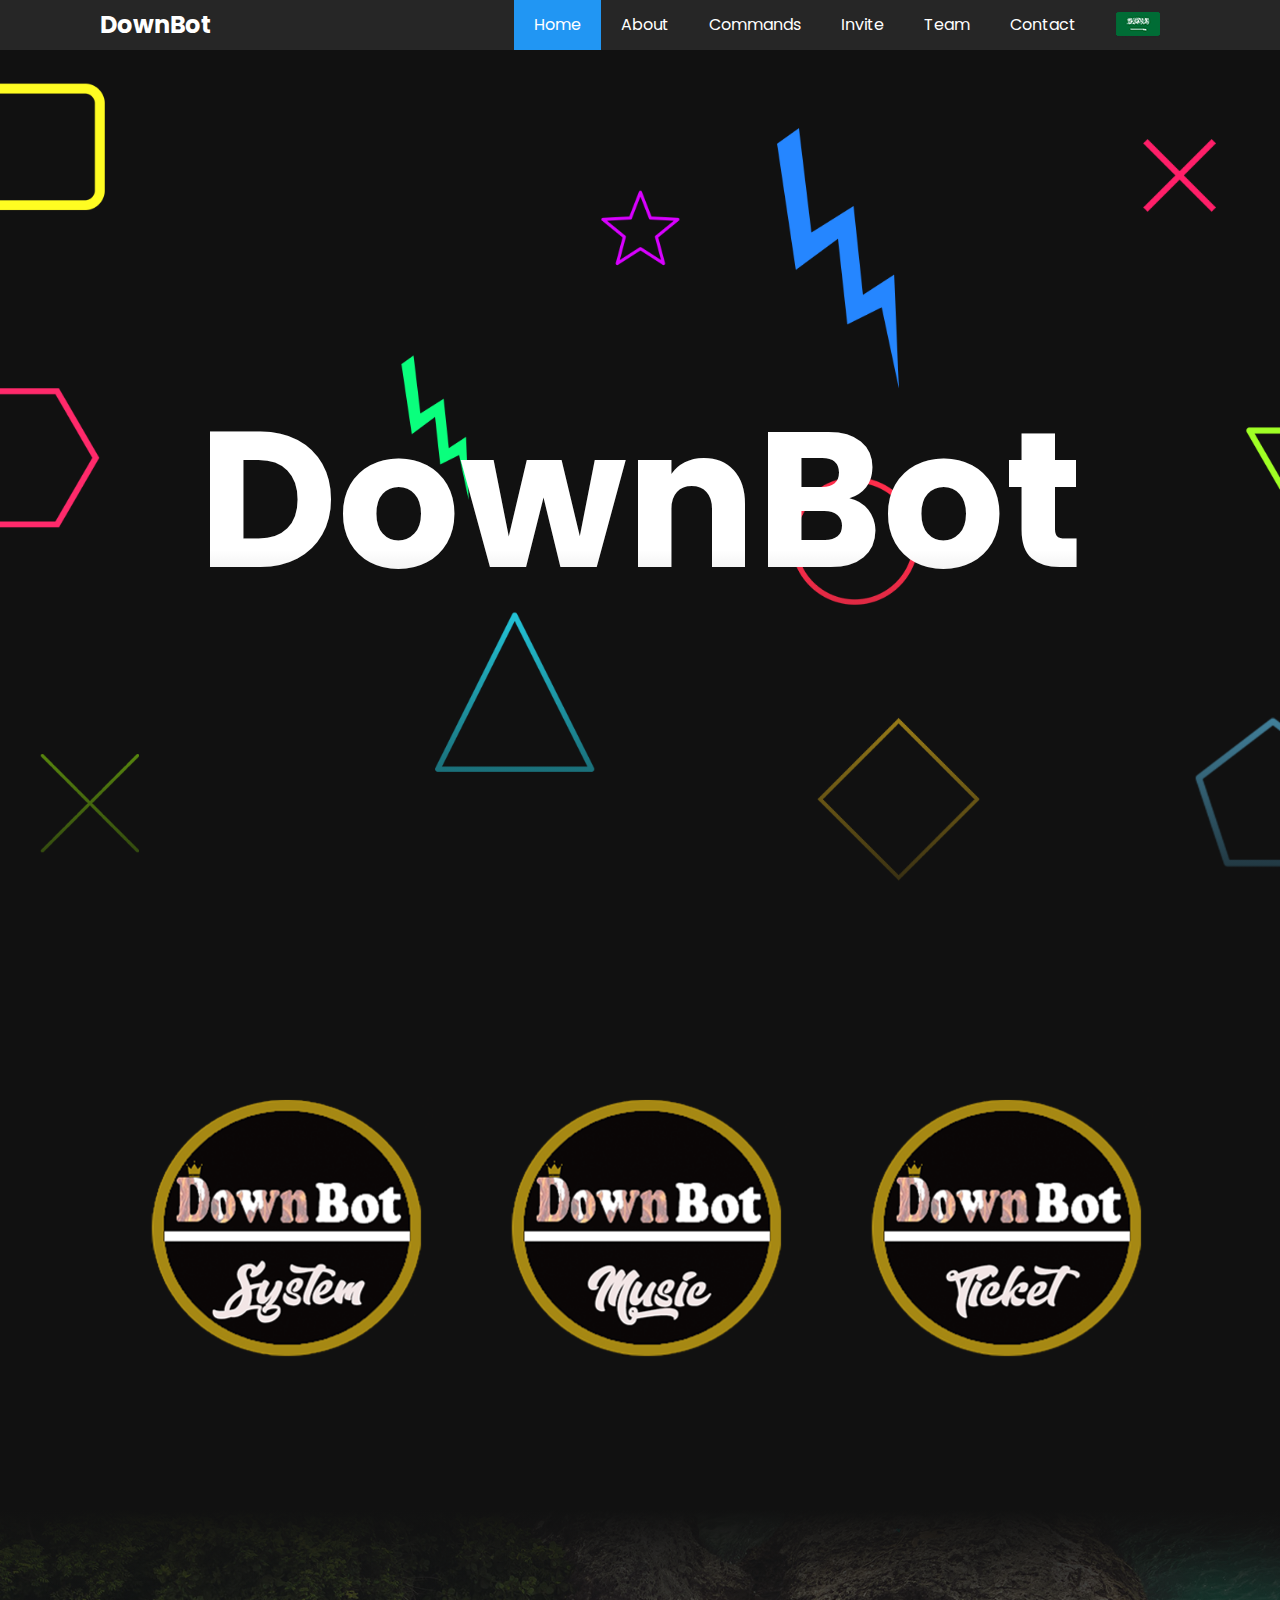
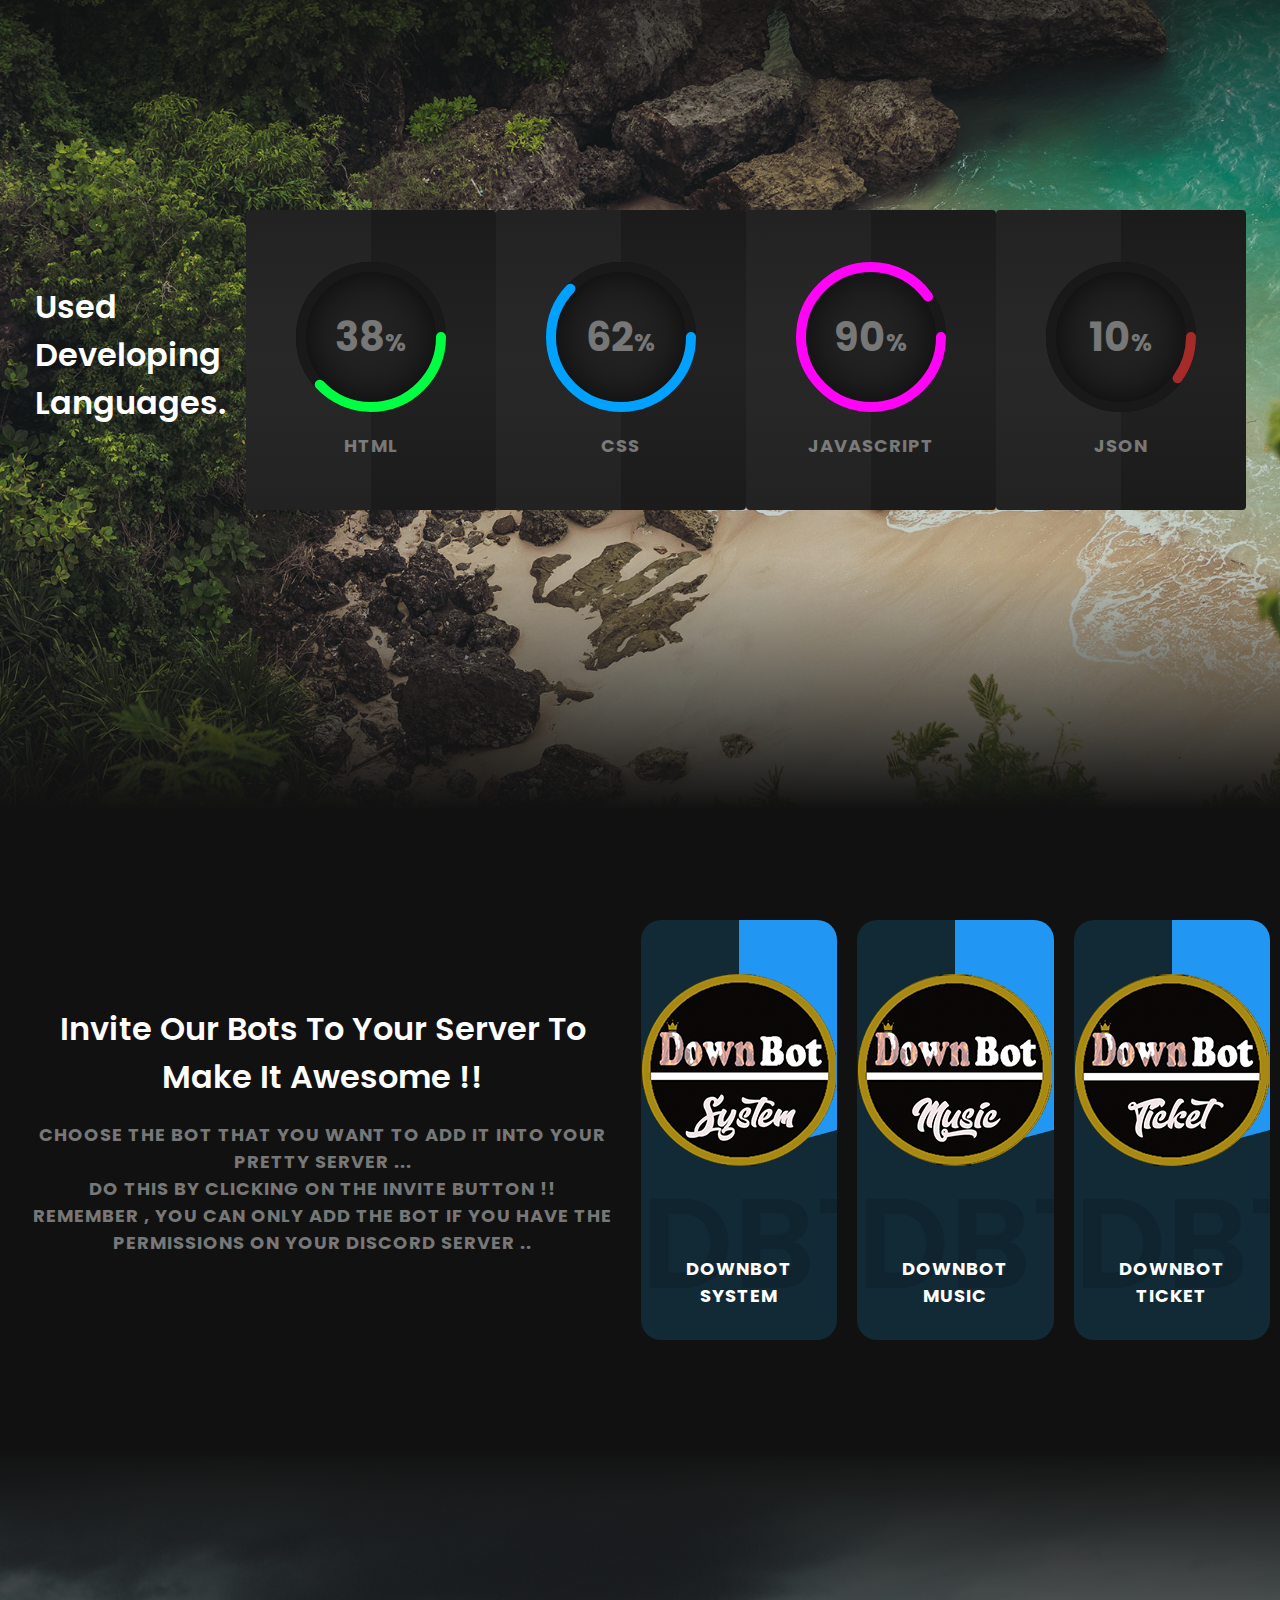
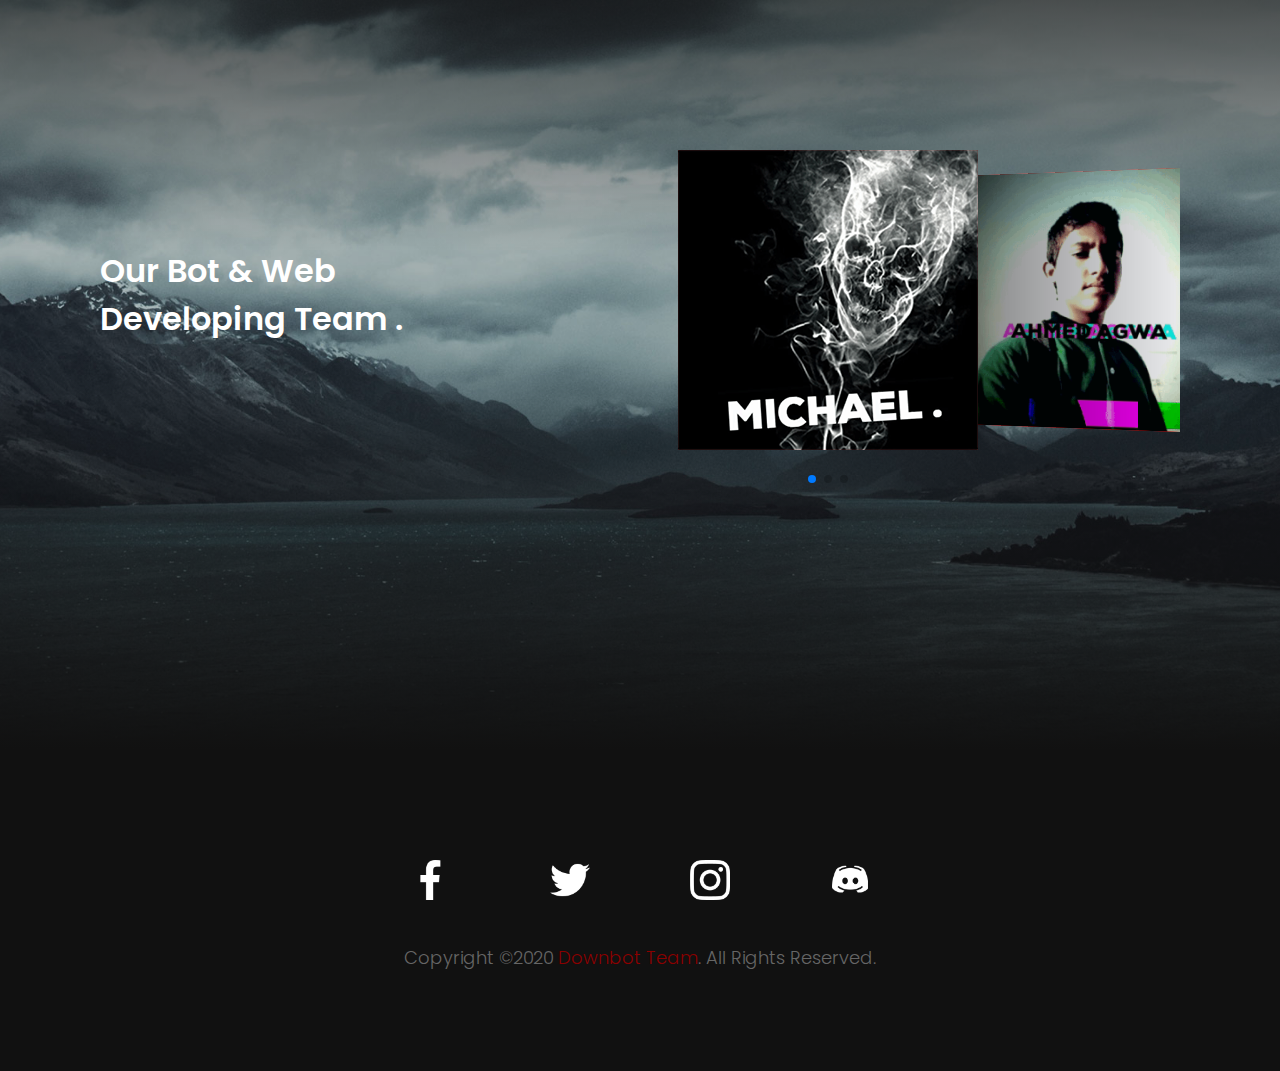
<file: index.html>
<!DOCTYPE html>
<html>
    <head>
        <meta name="viewpoint" content="width=device-width, initial-scale=1.0">
	    <meta name="google-site-verification" content="-AC3_ef-bX_Mnm1Lx-EhOQ8BrfhQDBJpnkJ9EfzX_KY" />
        <title>Downbot Discord Bots</title>
	    <link rel="icon" type="image/png" href="img/DownBot.png" />
        <link rel="stylesheet" href="swiper.min.css">
        <link rel="stylesheet" href="https://stackpath.bootstrapcdn.com/font-awesome/4.7.0/css/font-awesome.min.css">
        <link rel="stylesheet" type="text/css" href="Style.css">
    </head>
    <body>
        <section class="header">
            <header>
                <div class="logo">DownBot</div>
                <nav>
                    <ul>
                        <li><a href="#Home" class="active">Home</a></li>
                        <li><a href="#About">About</a></li>
                        <li><a href="Commands.html">Commands</a></li>
                        <li><a href="#Invite">Invite</a></li>
                        <li><a href="#Team">Team</a></li>
                        <li><a href="#Contact">Contact</a></li>
                        <li><a href="arindex.html"><img src="img/sa1.png"></a></li>
                    </ul>
                </nav>
                <div class="menu-toggle"><i class="fa fa-bars" aria-hidden="true"></i></div>
            </header>
        </section>

        <section class="banner sectionpara" id="Home">
            <!-- <img src="img/banner.jpg" class="fitbg">
            <div class="content">
                <h2>DownBot Team Presents:</h2>
                <p>DownBot System, Music, Ticket Discord Bots </p>
                <a href="#About" class="a">
                    <span></span>
                    <span></span>
                    <span></span>
                    <span></span>
                    Learn More
                </a>
            </div> -->
            <img src="img/1.png" data-speed="-5" class="layer">
            <img src="img/2.png" data-speed="5" class="layer">
            <img src="img/3.png" data-speed="2" class="layer">
            <img src="img/4.png" data-speed="6" class="layer">
            <img src="img/5.png" data-speed="8" class="layer">
            <img src="img/6.png" data-speed="-2" class="layer">
            <img src="img/7.png" data-speed="4" class="layer">
            <img src="img/8.png" data-speed="-9" class="layer">
            <img src="img/9.png" data-speed="6" class="layer">
            <img src="img/10.png" data-speed="-7" class="layer">
            <img src="img/11.png" data-speed="-5" class="layer">
            <img src="img/12.png" data-speed="5" class="layer">
            <h2 class="layer" id="h2start" data-speed="2">DownBot</h2>
        </section>

        <section class="about sectionabout" id="About">
            <div class="cardabout">
                <div class="boxabout">
                    <div class="imgbxabout">
                        <img src="img/systemabout.png">
                    </div>
                    <div class="contentbxabout">
                        <div>
                            <h2>DownBot System</h2>
                            <p> Bot System will save you :<br>
                                Supports Arabic language<br>
                                Hack protection<br>
                                Speed of use<br>
                                Multiple servers<br>
                                Multiple services<br>
                                Long-term maintenance that does not cause inconvenience<br>
                                Easy and simple commands<br>
                            </p>
                        </div>
                    </div>
                </div>
            </div>
            <div class="cardabout">
                <div class="boxabout">
                    <div class="imgbxabout">
                        <img src="img/musicabout.png">
                    </div>
                    <div class="contentbxabout">
                        <div>
                            <h2>DownBot Music</h2>
                            <p> Music bot will save you :<br>
                                Supports Arabic language<br>
                                Speed of use<br>
                                Multiple servers<br>
                                Few and uncomplicated orders<br>
                                Quick way to turn the music on and off<br>
                            </p>
                        </div>
                    </div>
                </div>
            </div>
            <div class="cardabout">
                <div class="boxabout">
                    <div class="imgbxabout">
                        <img src="img/ticketabout.png">
                    </div>
                    <div class="contentbxabout">
                        <div>
                            <h2>DownBot Ticket</h2>
                            <p> Bot Ticket will save you :<br>
                                Supports Arabic language<br>
                                Quick way to close and open tickets<br>
                                Multiple servers<br>
                                Free from programming problems, tried <br>
                                Long-term maintenance that does not cause inconvenience<br>
                                Easy and simple commands<br>
                            </p>
                        </div>
                    </div>
                </div>
            </div>
            
            <!-- <div class="contentbx">
                <h2 class="titletext">DownBot System</h2>
                <p class="text">
                    Bot System will save you :<br>
                    Supports Arabic language<br>
                    Hack protection<br>
                    Speed of use<br>
                    Multiple servers<br>
                    Multiple services<br>
                    Long-term maintenance that does not cause inconvenience<br>
                    Easy and simple commands<br>
                </p>
                <a href="#Invite" class="a">
                    <span></span>
                    <span></span>
                    <span></span>
                    <span></span>
                    Invite It Now
                </a>
            </div>
            <div class="imgbx">
                <img src="img/system.png" class="fitbg">
            </div>
        </section>
        <section class="about">
            <div class="contentbx">
                <h2 class="titletext">DownBot Music</h2>
                <p class="text">
                    Music bot will save you :<br>
                    Supports Arabic language<br>
                    Speed of use<br>
                    Multiple servers<br>
                    Few and uncomplicated orders<br>
                    Quick way to turn the music on and off<br>
                </p>
                <a href="#" class="a">
                    <span></span>
                    <span></span>
                    <span></span>
                    <span></span>
                    Invite It Now
                </a>
            </div>
            <div class="imgbx">
                <img src="img/music.png" class="fitbg">
            </div>
        </section>
        <section class="about">
            <div class="contentbx">
                <h2 class="titletext">DownBot Ticket</h2>
                <p class="text">
                    Bot Ticket will save you :<br>
                    Supports Arabic language<br>
                    Quick way to close and open tickets<br>
                    Multiple servers<br>
                    Free from programming problems, tried <br>
                    Long-term maintenance that does not cause inconvenience<br>
                    Easy and simple commands<br>
                </p>
                <a href="#Invite" class="a">
                    <span></span>
                    <span></span>
                    <span></span>
                    <span></span>
                    Invite It Now
                </a>
            </div>
            <div class="imgbx">
                <img src="img/ticket.png" class="fitbg">
            </div> -->
        </section>
        <section class="banner2 section">
            <h2 class=" titletext title12 title1">Used Developing Languages.</h2>
            <img src="img/banner2.jpg" class="fitbg">
            <div class="container">
                <div class=" card card1">
                    <div class="box">
                        <div class="percent">
                            <svg>
                                <circle cx="70" cy="70" r="70"></circle>
                                <circle cx="70" cy="70" r="70"></circle>
                            </svg>
                            <div class="number">
                                <h2>38<span>%</span></h2>
                            </div>
                        </div>
                        <h2 class="text">HTML</h2>
                    </div>
                </div>
            </div>
            <div class="container">
                <div class="card card2">
                    <div class="box">
                        <div class="percent">
                            <svg>
                                <circle cx="70" cy="70" r="70"></circle>
                                <circle cx="70" cy="70" r="70"></circle>
                            </svg>
                            <div class="number">
                                <h2>62<span>%</span></h2>
                            </div>
                        </div>
                        <h2 class="text">CSS</h2>
                    </div>
                </div>
            </div>
            <div class="container">
                <div class="card card3">
                    <div class="box">
                        <div class="percent">
                            <svg>
                                <circle cx="70" cy="70" r="70"></circle>
                                <circle cx="70" cy="70" r="70"></circle>
                            </svg>
                            <div class="number">
                                <h2>90<span>%</span></h2>
                            </div>
                        </div>
                        <h2 class="text">JavaScript</h2>
                    </div>
                </div>
            </div>
            <div class="container">
                <div class=" card card4">
                    <div class="box">
                        <div class="percent">
                            <svg>
                                <circle cx="70" cy="70" r="70"></circle>
                                <circle cx="70" cy="70" r="70"></circle>
                            </svg>
                            <div class="number">
                                <h2>10<span>%</span></h2>
                            </div>
                        </div>
                        <h2 class="text">Json</h2>
                    </div>
                </div>
            </div>
        </section>
        <section class="destination about">
            <div class="content" id="Invite">
                <h2 class="titletext">Invite Our Bots To Your Server To Make It Awesome !!</h2>
                <p class="text">Choose The bot That You Want To Add It Into Your Pretty Server ...<br>
                Do This By Clicking On The Invite Button !!<br>
                Remember , You Can Only Add The Bot If You Have The Permissions On Your Discord Server ..</p>
            </div>
            <!-- <div class="destinationList">
                <div class="box">
                    <div class="imgbx">
                        <img src="img/destination1.png" class="fitbg" />
                    </div>
                    <div class="content">
                        <h2>DownBot<br><span>System</span></h2>
                        <a href="https://discord.com/api/oauth2/authorize?client_id=726190042938081321&permissions=8&scope=bot" target="blank" class="a">
                            <span></span>
                            <span></span>
                            <span></span>
                            <span></span>
                            Invite
                        </a>
                    </div>
                </div>
                <div class="box">
                    <div class="imgbx">
                        <img src="img/destination2.png" class="fitbg" />
                    </div>
                    <div class="content">
                        <h2>DownBot<br><span>Music</span></h2>
                        <a href="https://discord.com/api/oauth2/authorize?client_id=727520227516088340&permissions=8&scope=bot" target="blank" class="a">
                            <span></span>
                            <span></span>
                            <span></span>
                            <span></span>
                            Invite
                        </a>
                    </div>
                </div>
                <div class="box">
                    <div class="imgbx">
                        <img src="img/destination3.png" class="fitbg" />
                    </div>
                    <div class="content">
                        <h2>DownBot<br><span>Ticket</span></h2>
                        <a href="https://discord.com/api/oauth2/authorize?client_id=726192695877566564&permissions=8&scope=bot" target="blank" class="a">
                            <span></span>
                            <span></span>
                            <span></span>
                            <span></span>
                            Invite
                        </a>
                    </div>
                </div>
            </div> -->
            <div class="cardinvite">
                <div class="imgbxinvite">
                    <img src="img/head1.png">
                </div>
                <div class="contentbxinvite">
                    <h3>DownBot System</h3>
                    <a href="https://discord.com/api/oauth2/authorize?client_id=726190042938081321&permissions=8&scope=bot" target="blank" class="a">
                        <span></span>
                        <span></span>
                        <span></span>
                        <span></span>
                        Invite
                    </a>
                </div>
            </div>
            <div class="cardinvite">
                <div class="imgbxinvite">
                    <img src="img/head2.png">
                </div>
                <div class="contentbxinvite">
                    <h3>DownBot Music</h3>
                    <a href="https://discord.com/api/oauth2/authorize?client_id=727520227516088340&permissions=8&scope=bot" target="blank" class="a">
                        <span></span>
                        <span></span>
                        <span></span>
                        <span></span>
                        Invite
                    </a>
                </div>
            </div>
            <div class="cardinvite">
                <div class="imgbxinvite">
                    <img src="img/head3.png">
                </div>
                <div class="contentbxinvite">
                    <h3>DownBot Ticket</h3>
                    <a href="https://discord.com/api/oauth2/authorize?client_id=726192695877566564&permissions=8&scope=bot" target="blank" class="a">
                        <span></span>
                        <span></span>
                        <span></span>
                        <span></span>
                        Invite
                    </a>
                </div>
            </div>
        </section>
        <section class="banner3 sectionleaves" id="Team">
            <img src="img/banner3.jpg" class="fitbg" />
            <h2 class="titletext title1">Our Bot & Web Developing Team .</h2>
            <!-- <div class="set">
                <div><img src="img/leaves1.png"></div>
                <div><img src="img/leaves2.png"></div>
                <div><img src="img/leaves3.png"></div>
                <div><img src="img/leaves4.png"></div>
                <div><img src="img/leaves1.png"></div>
                <div><img src="img/leaves2.png"></div>
                <div><img src="img/leaves3.png"></div>
                <div><img src="img/leaves4.png"></div>
            </div>
            <div class="set set2">
                <div><img src="img/leaves1.png"></div>
                <div><img src="img/leaves2.png"></div>
                <div><img src="img/leaves3.png"></div>
                <div><img src="img/leaves4.png"></div>
                <div><img src="img/leaves1.png"></div>
                <div><img src="img/leaves2.png"></div>
                <div><img src="img/leaves3.png"></div>
                <div><img src="img/leaves4.png"></div>
            </div>
            <div class="set set3">
                <div><img src="img/leaves1.png"></div>
                <div><img src="img/leaves2.png"></div>
                <div><img src="img/leaves3.png"></div>
                <div><img src="img/leaves4.png"></div>
                <div><img src="img/leaves1.png"></div>
                <div><img src="img/leaves2.png"></div>
                <div><img src="img/leaves3.png"></div>
                <div><img src="img/leaves4.png"></div>
            </div> -->
    <!-- Swiper -->
  <div class="swiper-container">
    <div class="swiper-wrapper">
      <div class="swiper-slide"><img src="img/michael.png"></div>
      <div class="swiper-slide"><img src="img/agwa.gif"></div>
      <div class="swiper-slide"><img src="img/bedo.jpg"></div>

    </div>
    <!-- Add Pagination -->
    <div class="swiper-pagination"></div>
  </div>
        </section>
        <section class="footer" id="Contact">
            <ul class="sci">
                <li><a href="soon.html" class="aa"><img src="img/facebook.png"></a></li>
                <li><a href="soon.html" class="aa"><img src="img/twitter.png"></a></li>
                <li><a href="soon.html" class="aa"><img src="img/instagram.png"></a></li>
                <li><a href="https://discord.gg/7k72vfS" target="blank" class="aa"><img src="img/discord.png"></a></li>
            </ul>
            <h4 class="copyrighttext">Copyright ©2020 <a href="CR.html">Downbot Team</a>. All Rights Reserved.</h4>
        </section>
        <script src="swiper.min.js"></script>
        <script>
            var swiper = new Swiper('.swiper-container', {
              effect: 'coverflow',
              grabCursor: true,
              centeredSlides: true,
              slidesPerView: 'auto',
              coverflowEffect: {
                rotate: 20,
                stretch: 0,
                depth: 200,
                modifier: 1,
                slideShadows: true,
              },
              pagination: {
                el: '.swiper-pagination',
              },
            });
          </script>
                  <script src="jquery.js"></script>
                  <script type="text/javascript">
          
                      $(document).ready(function(){
                          $('.menu-toggle').click(function(){
                              $('nav').toggleClass('active')
                          })
                      });
                  </script>
                    <script type="text/javascript">
                        document.addEventListener("mousemove" , parallax);
                        function parallax(e){
                            this.querySelectorAll('.layer').forEach(layer => {
                                const speed = layer.getAttribute('data-speed')
            
                                const x = (window.innerWidth - e.pageX*speed)/100
                                const y = (window.innerHeight - e.pageY*speed)/100
            
                                layer.style.transform = `translateX(${x}px) translateX(${y}px)`
                            })
                        }
                    </script>
    </body>
</html>
</file>
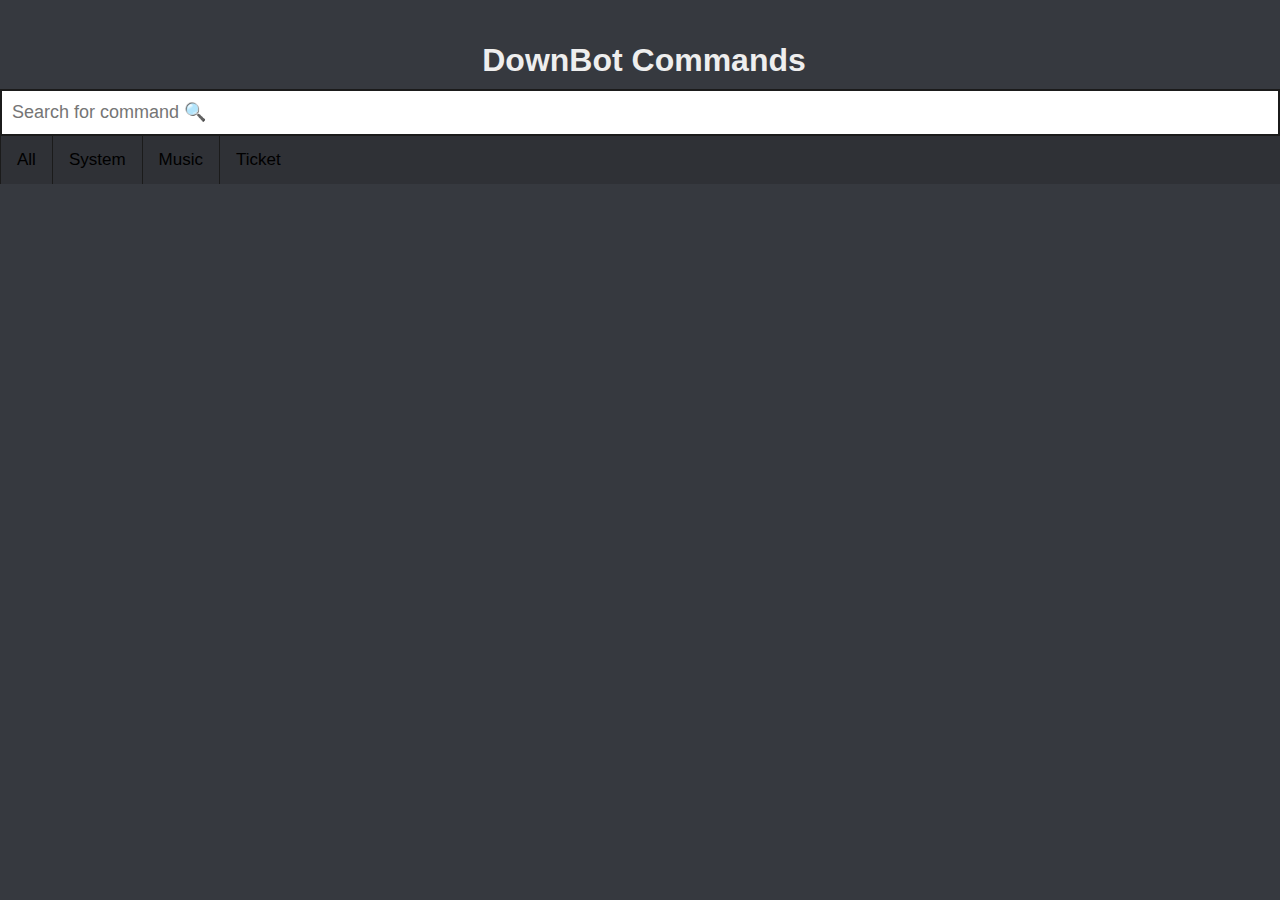
<file: arCommands.html>
<!DOCTYPE html>
<html>
<head>
<meta name="viewport" content="width=device-width, initial-scale=1">
<link rel="stylesheet" type="text/css" href="commands.css">
<link rel="icon" type="image/png" href="DownBot.png" />
<title>Downbot أوامر</title>
</head>
<body>
<div class="row">
  <div class="left" style="background-color:#36393f;">
    <h2 class="titletext">DownBot Commands</h2>
    <input type="text" id="mySearch" onkeyup="myFunction()" placeholder="Search for command 🔍" title="Type in a category">
    <div class="tab">
      <button class="tablinks" onclick="openCity(event, 'London')">All</button>
      <button class="tablinks" onclick="openCity(event, 'Paris')">System</button>
      <button class="tablinks" onclick="openCity(event, 'Tokyo')">Music</button>
      <button class="tablinks" onclick="openCity(event, 'Cairo')">Ticket</button>
    </div>
    
    <div id="London" class="tabcontent">
      <ul id="myMenu">
        <!--SYSTEM-->
        <li><a href="#"><h2 class="titletext1">@help</h2><span class="title1"> - إظهار أوامر بوت السيستم</span></a></li>
        <li><a href="#"><h2 class="titletext1">@ping</h2><span class="title1"> - إظهار البينج</span></a></li>
        <li><a href="#"><h2 class="titletext1">@profile</h2><span class="title1"> - إظهار معلومات حساب</span></a></li>
        <li><a href="#"><h2 class="titletext1">@user</h2><span class="title1"> - إظهار معلومات مستخدم</span></a></li>
        <li><a href="#"><h2 class="titletext1">@server</h2><span class="title1"> - إظهار معلومات السيرفر</span></a></li>
        <li><a href="#"><h2 class="titletext1">@servers</h2><span class="title1"> - إظهار جميع السيرفرات الموجود بها البوت</span></a></li>
        <li><a href="#"><h2 class="titletext1">@top</h2><span class="title1"> - أظهار قائمة متصدين اللائحة</span></a></li>
        <li><a href="#"><h2 class="titletext1">@mute</h2><span class="title1"> - إسكات عضو من الكتابة في روم</span></a></li>
        <li><a href="#"><h2 class="titletext1">@unmute</h2><span class="title1"> - فك اسكات عضو من الكتابة في روم</span></a></li>
        <li><a href="#"><h2 class="titletext1">@move</h2><span class="title1"> - سحب عضو لروم الصوتي</span></a></li>
        <li><a href="#"><h2 class="titletext1">@lock</h2><span class="title1"> - قفل الروم </span></a></li>
        <li><a href="#"><h2 class="titletext1">@unlock</h2><span class="title1"> - فك اقفال الروم</span></a></li>
        <li><a href="#"><h2 class="titletext1">@clear</h2><span class="title1"> - حذف جميع الرسائل في الروم</span></a></li>
        <li><a href="#"><h2 class="titletext1">@ban</h2><span class="title1"> - حظر عضو</span></a></li>
        <li><a href="#"><h2 class="titletext1">@unban</h2><span class="title1"> - فك حظر العضو</span></a></li>
        <li><a href="#"><h2 class="titletext1">@kick</h2><span class="title1"> - طرد عضو</span></a></li>
        <li><a href="#"><h2 class="titletext1">@coins</h2><span class="title1"> - إظهار كمية المال لديك</span></a></li>
        <li><a href="#"><h2 class="titletext1">@daily</h2><span class="title1"> - اعطاء عملات يومية</span></a></li>
        <li><a href="#"><h2 class="titletext1">@roles</h2><span class="title1"> - إظهار جميع الرتب</span></a></li>
        <li><a href="#"><h2 class="titletext1">@avatar</h2><span class="title1"> - إظهار صورة عضو</span></a></li>
        <li><a href="#"><h2 class="titletext1">@rerole</h2><span class="title1"> - سحب رتبة عضو</span></a></li>
        <li><a href="#"><h2 class="titletext1">@date</h2><span class="title1"> - إعطاء معلومات عن التاريخ</span></a></li>
        <li><a href="#"><h2 class="titletext1">@changelanguage</h2><span class="title1"> - تغير لغة بوت السيستم/span></a></li>
        <!--MUSIC-->
        <li><a href="#"><h2 class="titletext1">m@help</h2><span class="title1"> - إظهار جميع اوامر بوت الموسيقي</span></a></li>
        <li><a href="#"><h2 class="titletext1">m@play</h2><span class="title1"> - تشغيل الموسيقي</span></a></li>
        <li><a href="#"><h2 class="titletext1">m@skip</h2><span class="title1"> - تخطي المقطع الصوتي الحالي</span></a></li>
        <li><a href="#"><h2 class="titletext1">m@stop</h2><span class="title1"> - توقف المقطع الصوتي الحالي</span></a></li>
        <li><a href="#"><h2 class="titletext1">m@pause</h2><span class="title1"> - توقف مؤقت للمقطع الصوتي الحالي</span></a></li>
        <li><a href="#"><h2 class="titletext1">m@resume</h2><span class="title1"> - إعادة تشغيل المقطع الصوتي الحالي</span></a></li>
        <li><a href="#"><h2 class="titletext1">m@volume</h2><span class="title1"> - تغير مستوي الصوت</span></a></li>
        <li><a href="#"><h2 class="titletext1">m@queue</h2><span class="title1"> - إظهار المقاطع الصوتية في طابور التشغيل</span></a></li>
        <li><a href="#"><h2 class="titletext1">m@repeat</h2><span class="title1"> - إيقاف / تشغيل وضعية التكرار</span></a></li>
        <li><a href="#"><h2 class="titletext1">m@forceskip</h2><span class="title1"> - تخطي إجباري للمقطع الصوتي الحالي</span></a></li>
        <li><a href="#"><h2 class="titletext1">m@skipto</h2><span class="title1"> - تخطي إلي مقطع صوتي محدد</span></a></li>
        <li><a href="#"><h2 class="titletext1">m@nowplaying</h2><span class="title1"> - إظهار المقطع الصوتي الحالي</span></a></li>
        <!--TICKET-->
        <li><a href="#"><h2 class="titletext1">t@help</h2><span class="title1"> - إظهار جميع أوامر بوت التيكت</span></a></li>
        <li><a href="#"><h2 class="titletext1">t@open</h2><span class="title1"> - فتح تذكرة جديدة</span></a></li>
        <li><a href="#"><h2 class="titletext1">t@close</h2><span class="title1"> - إغلاق تذكرة</span></a></li>
        <li><a href="#"><h2 class="titletext1">t@changelanguage</h2><span class="title1"> - تغير لغة بوت التيكت</span></a></li>
      </ul>
    </div>
    
    <div id="Paris" class="tabcontent">
      <ul id="myMenu">
        <li><a href="#"><h2 class="titletext1">@help</h2><span class="title1"> - إظهار أوامر بوت السيستم</span></a></li>
        <li><a href="#"><h2 class="titletext1">@ping</h2><span class="title1"> - إظهار البينج</span></a></li>
        <li><a href="#"><h2 class="titletext1">@profile</h2><span class="title1"> - إظهار معلومات حساب</span></a></li>
        <li><a href="#"><h2 class="titletext1">@user</h2><span class="title1"> - إظهار معلومات مستخدم</span></a></li>
        <li><a href="#"><h2 class="titletext1">@server</h2><span class="title1"> - إظهار معلومات السيرفر</span></a></li>
        <li><a href="#"><h2 class="titletext1">@servers</h2><span class="title1"> - إظهار جميع السيرفرات الموجود بها البوت</span></a></li>
        <li><a href="#"><h2 class="titletext1">@top</h2><span class="title1"> - أظهار قائمة متصدين اللائحة</span></a></li>
        <li><a href="#"><h2 class="titletext1">@mute</h2><span class="title1"> - إسكات عضو من الكتابة في روم</span></a></li>
        <li><a href="#"><h2 class="titletext1">@unmute</h2><span class="title1"> - فك اسكات عضو من الكتابة في روم</span></a></li>
        <li><a href="#"><h2 class="titletext1">@move</h2><span class="title1"> - سحب عضو لروم الصوتي</span></a></li>
        <li><a href="#"><h2 class="titletext1">@lock</h2><span class="title1"> - قفل الروم </span></a></li>
        <li><a href="#"><h2 class="titletext1">@unlock</h2><span class="title1"> - فك اقفال الروم</span></a></li>
        <li><a href="#"><h2 class="titletext1">@clear</h2><span class="title1"> - حذف جميع الرسائل في الروم</span></a></li>
        <li><a href="#"><h2 class="titletext1">@ban</h2><span class="title1"> - حظر عضو</span></a></li>
        <li><a href="#"><h2 class="titletext1">@unban</h2><span class="title1"> - فك حظر العضو</span></a></li>
        <li><a href="#"><h2 class="titletext1">@kick</h2><span class="title1"> - طرد عضو</span></a></li>
        <li><a href="#"><h2 class="titletext1">@coins</h2><span class="title1"> - إظهار كمية المال لديك</span></a></li>
        <li><a href="#"><h2 class="titletext1">@daily</h2><span class="title1"> - اعطاء عملات يومية</span></a></li>
        <li><a href="#"><h2 class="titletext1">@roles</h2><span class="title1"> - إظهار جميع الرتب</span></a></li>
        <li><a href="#"><h2 class="titletext1">@avatar</h2><span class="title1"> - إظهار صورة عضو</span></a></li>
        <li><a href="#"><h2 class="titletext1">@rerole</h2><span class="title1"> - سحب رتبة عضو</span></a></li>
        <li><a href="#"><h2 class="titletext1">@date</h2><span class="title1"> - إعطاء معلومات عن التاريخ</span></a></li>
        <li><a href="#"><h2 class="titletext1">@changelanguage</h2><span class="title1"> - تغير لغة بوت السيستم/span></a></li>
      </ul>
    </div>
    
    <div id="Tokyo" class="tabcontent">
      <ul id="myMenu">
        <li><a href="#"><h2 class="titletext1">m@help</h2><span class="title1"> - إظهار جميع اوامر بوت الموسيقي</span></a></li>
        <li><a href="#"><h2 class="titletext1">m@play</h2><span class="title1"> - تشغيل الموسيقي</span></a></li>
        <li><a href="#"><h2 class="titletext1">m@skip</h2><span class="title1"> - تخطي المقطع الصوتي الحالي</span></a></li>
        <li><a href="#"><h2 class="titletext1">m@stop</h2><span class="title1"> - توقف المقطع الصوتي الحالي</span></a></li>
        <li><a href="#"><h2 class="titletext1">m@pause</h2><span class="title1"> - توقف مؤقت للمقطع الصوتي الحالي</span></a></li>
        <li><a href="#"><h2 class="titletext1">m@resume</h2><span class="title1"> - إعادة تشغيل المقطع الصوتي الحالي</span></a></li>
        <li><a href="#"><h2 class="titletext1">m@volume</h2><span class="title1"> - تغير مستوي الصوت</span></a></li>
        <li><a href="#"><h2 class="titletext1">m@queue</h2><span class="title1"> - إظهار المقاطع الصوتية في طابور التشغيل</span></a></li>
        <li><a href="#"><h2 class="titletext1">m@repeat</h2><span class="title1"> - إيقاف / تشغيل وضعية التكرار</span></a></li>
        <li><a href="#"><h2 class="titletext1">m@forceskip</h2><span class="title1"> - تخطي إجباري للمقطع الصوتي الحالي</span></a></li>
        <li><a href="#"><h2 class="titletext1">m@skipto</h2><span class="title1"> - تخطي إلي مقطع صوتي محدد</span></a></li>
        <li><a href="#"><h2 class="titletext1">m@nowplaying</h2><span class="title1"> - إظهار المقطع الصوتي الحالي</span></a></li>
      </ul>
    </div>

    <div id="Cairo" class="tabcontent">
      <ul id="myMenu">
        <li><a href="#"><h2 class="titletext1">t@help</h2><span class="title1"> - إظهار جميع أوامر بوت التيكت</span></a></li>
        <li><a href="#"><h2 class="titletext1">t@open</h2><span class="title1"> - فتح تذكرة جديدة</span></a></li>
        <li><a href="#"><h2 class="titletext1">t@close</h2><span class="title1"> - إغلاق تذكرة</span></a></li>
        <li><a href="#"><h2 class="titletext1">t@changelanguage</h2><span class="title1"> - تغير لغة بوت التيكت</span></a></li>
      </ul>
    </div>

  </div>
<script>
function myFunction() {
  var input, filter, ul, li, a, i;
  input = document.getElementById("mySearch");
  filter = input.value.toUpperCase();
  ul = document.getElementById("myMenu");
  li = ul.getElementsByTagName("li");
  for (i = 0; i < li.length; i++) {
    a = li[i].getElementsByTagName("a")[0];
    if (a.innerHTML.toUpperCase().indexOf(filter) > -1) {
      li[i].style.display = "";
    } else {
      li[i].style.display = "none";
    }
  }
}
</script>
<script>
  function openCity(evt, cityName) {
    var i, tabcontent, tablinks;
    tabcontent = document.getElementsByClassName("tabcontent");
    for (i = 0; i < tabcontent.length; i++) {
      tabcontent[i].style.display = "none";
    }
    tablinks = document.getElementsByClassName("tablinks");
    for (i = 0; i < tablinks.length; i++) {
      tablinks[i].className = tablinks[i].className.replace(" active", "");
    }
    document.getElementById(cityName).style.display = "block";
    evt.currentTarget.className += " active";
  }
  </script>

</body>
</html>
</file>
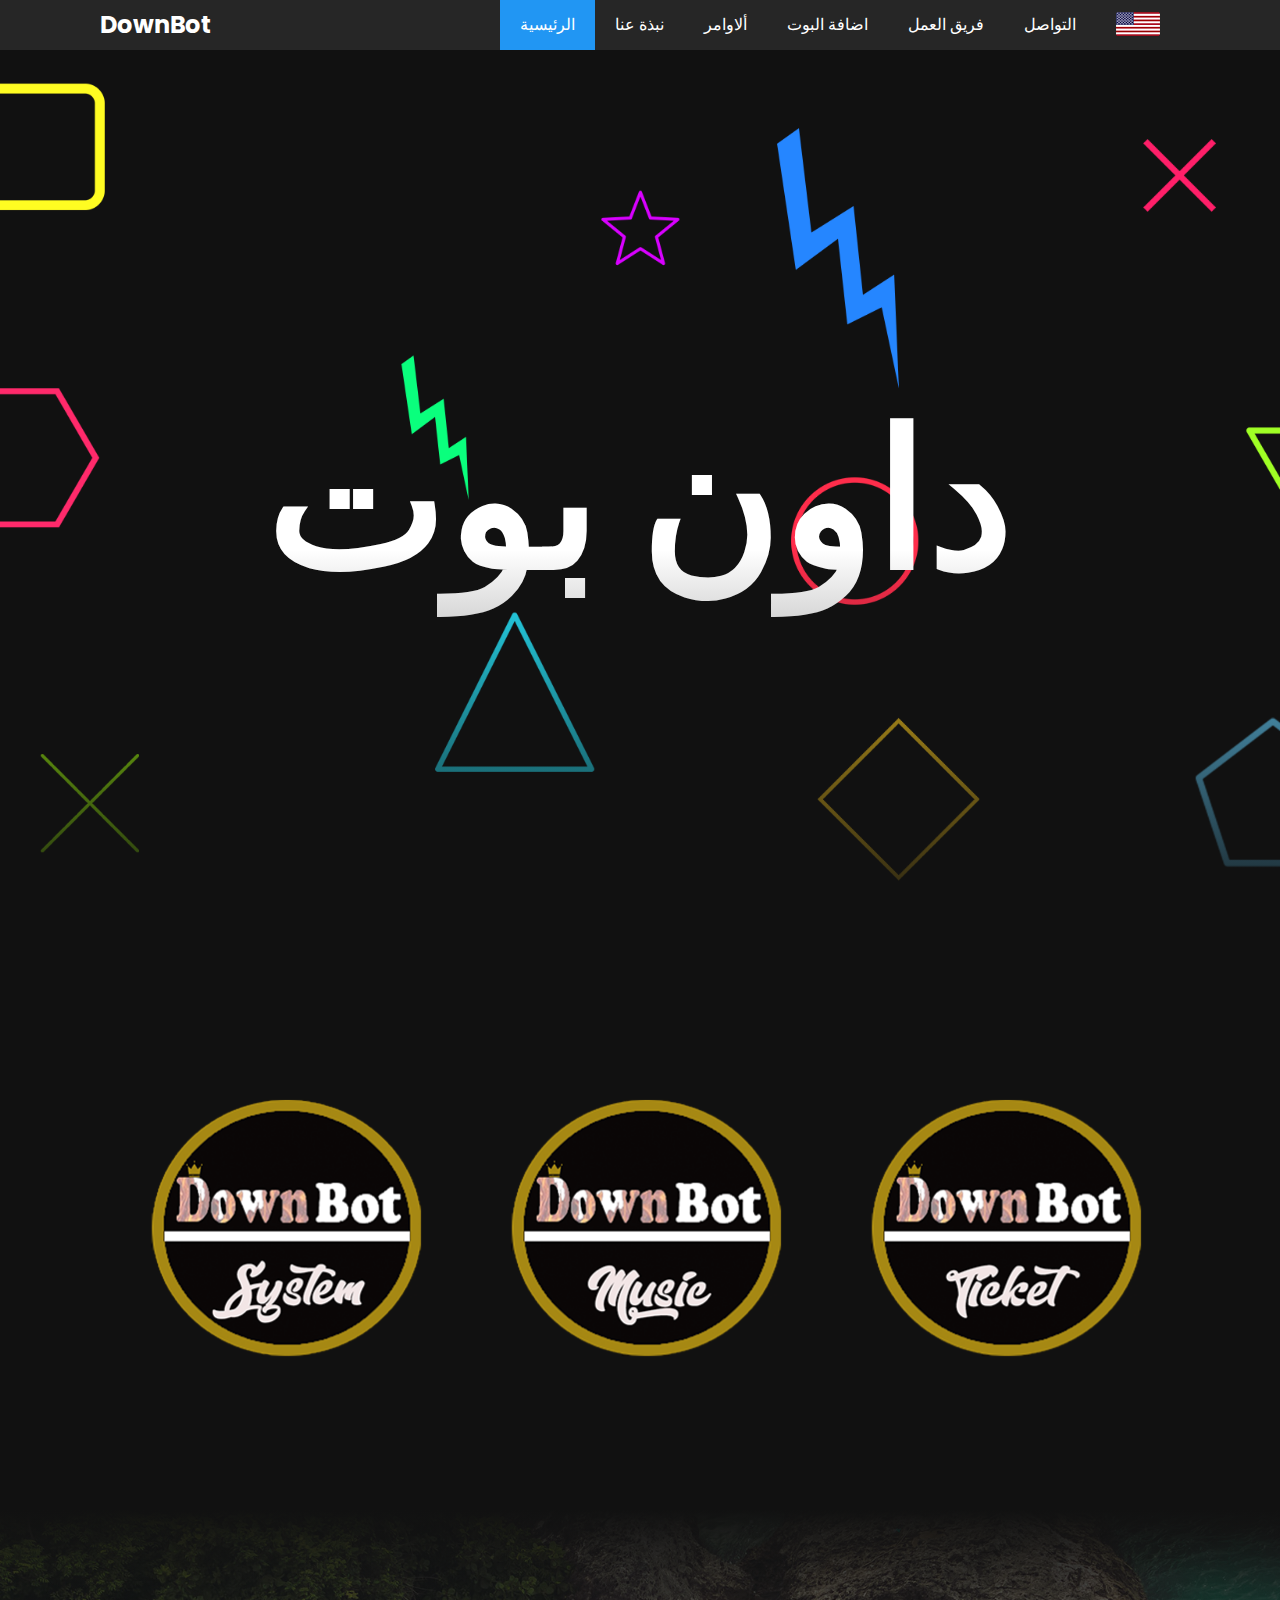
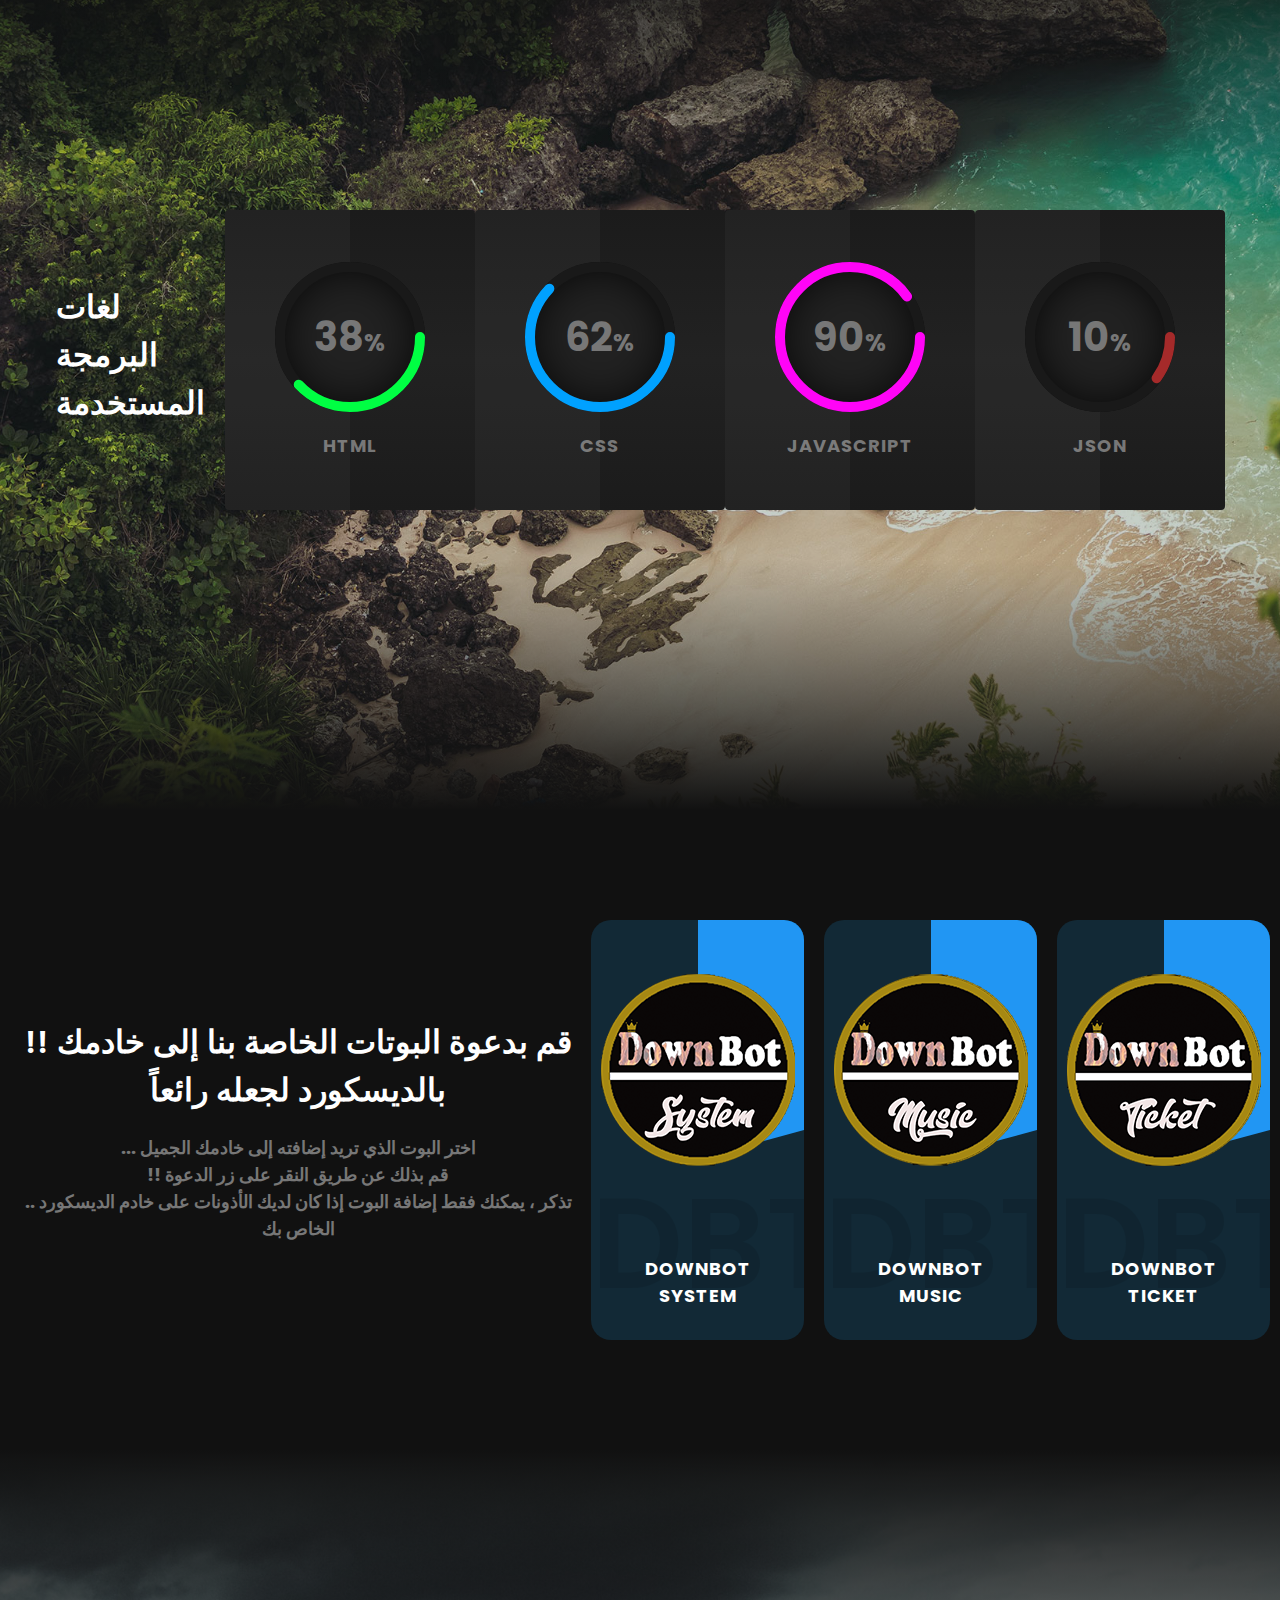
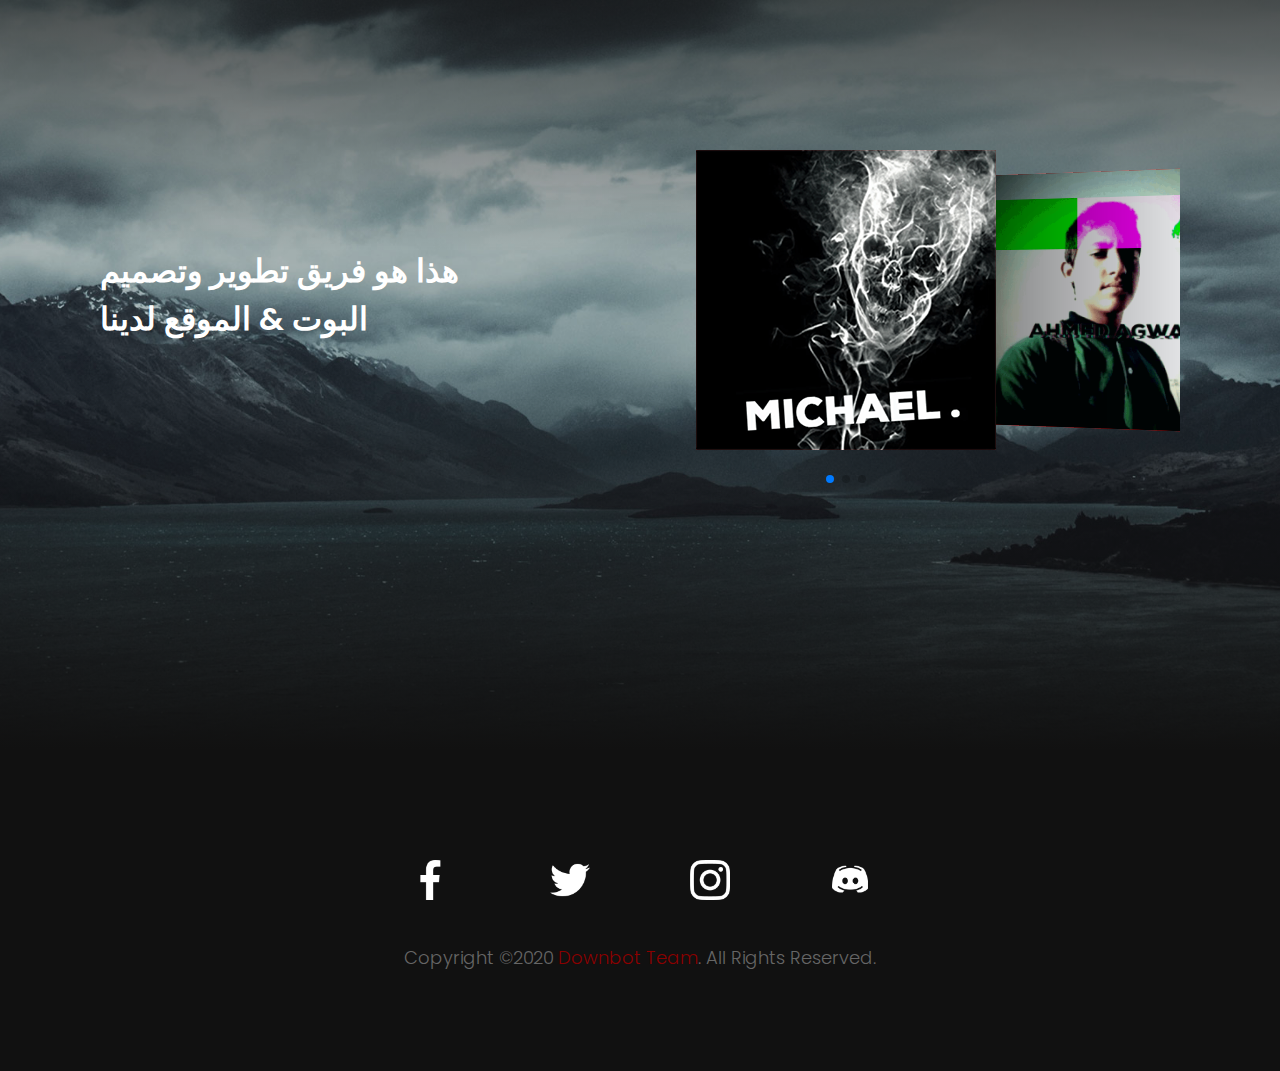
<file: arindex.html>
<!DOCTYPE html>
<html>
    <head>
        <meta name="viewpoint" content="width=device-width, initial-scale=1.0">
        <title>Downbot Discord Bots</title>
	    <link rel="icon" type="image/png" href="img/DownBot.png" />
        <link rel="stylesheet" href="swiper.min.css">
        <link rel="stylesheet" href="https://stackpath.bootstrapcdn.com/font-awesome/4.7.0/css/font-awesome.min.css">
        <link rel="stylesheet" type="text/css" href="Style.css">
    </head>
    <body>
        <section class="header">
            <header>
                <div class="logo">DownBot</div>
                <nav>
                    <ul>
                        <li><a href="#Home" class="active">الرئيسية</a></li>
                        <li><a href="#About">نبذة عنا</a></li>
                        <li><a href="arCommands.html">ألاوامر</a></li>
                        <li><a href="#Invite">اضافة البوت</a></li>
                        <li><a href="#Team">فريق العمل</a></li>
                        <li><a href="#Contact">التواصل</a></li>
                        <li><a href="index.html"><img src="img/en1.png"></a></li>
                    </ul>
                </nav>
                <div class="menu-toggle"><i class="fa fa-bars" aria-hidden="true"></i></div>
            </header>
        </section>

        <section class="banner sectionpara" id="Home">
            <!-- <img src="img/banner.jpg" class="fitbg">
            <div class="content">
                <h2>DownBot Team Presents:</h2>
                <p>DownBot System, Music, Ticket Discord Bots </p>
                <a href="#About" class="a">
                    <span></span>
                    <span></span>
                    <span></span>
                    <span></span>
                    Learn More
                </a>
            </div> -->
            <img src="img/1.png" data-speed="-5" class="layer">
            <img src="img/2.png" data-speed="5" class="layer">
            <img src="img/3.png" data-speed="2" class="layer">
            <img src="img/4.png" data-speed="6" class="layer">
            <img src="img/5.png" data-speed="8" class="layer">
            <img src="img/6.png" data-speed="-2" class="layer">
            <img src="img/7.png" data-speed="4" class="layer">
            <img src="img/8.png" data-speed="-9" class="layer">
            <img src="img/9.png" data-speed="6" class="layer">
            <img src="img/10.png" data-speed="-7" class="layer">
            <img src="img/11.png" data-speed="-5" class="layer">
            <img src="img/12.png" data-speed="5" class="layer">
            <h2 class="layer" id="h2start" data-speed="2">داون بوت</h2>
        </section>

        <section class="about sectionabout" id="About">
            <div class="cardabout">
                <div class="boxabout">
                    <div class="imgbxabout">
                        <img src="img/systemabout.png">
                    </div>
                    <div class="contentbxabout">
                        <div>
                            <h2>DownBot System</h2>
                            <p> : بوت سيستم سيوفر لك<br>
                                يدعم اللغة العربية<br>
                                حماية من الهاك<br>
                                سرعة الاستخدام <br>
                                تعدد الخوادم<br>
                                تعدد الخدمات<br>
                                صيانة علي فترات طويلة لا تسبب الإزعاج<br>
                                أوامر سهلة وبسيطة<br>
                            </p>
                        </div>
                    </div>
                </div>
            </div>
            <div class="cardabout">
                <div class="boxabout">
                    <div class="imgbxabout">
                        <img src="img/musicabout.png">
                    </div>
                    <div class="contentbxabout">
                        <div>
                            <h2>DownBot Music</h2>
                            <p> : بوت موسيقي سيوفر لك<br>
                                يدعم اللغة العربية<br>
                                سرعة الاستخدام <br>
                                تعدد الخوادم <br>
                                أوامر قليلة وغير معقدة<br>
                                طريقة سريعة لتشغيل واغلاق الموسيقي<br>
                            </p>
                        </div>
                    </div>
                </div>
            </div>
            <div class="cardabout">
                <div class="boxabout">
                    <div class="imgbxabout">
                        <img src="img/ticketabout.png">
                    </div>
                    <div class="contentbxabout">
                        <div>
                            <h2>DownBot Ticket</h2>
                            <p> : بوت تذاكر سيوفر لك<br>
                                يدعم اللغة العربية<br>
                                طريقة سريعة لإغلاق وفتح التذاكر<br>
                                تعدد الخوادم<br>
                                خالٍ من مشاكل البرمجة ، مُجرب<br>
                                صيانة علي فترات طويلة لا تسبب الإزعاج<br>
                                أوامر سهلة وبسيطة<br>
                            </p>
                        </div>
                    </div>
                </div>
            </div>
            
            <!-- <div class="contentbx">
                <h2 class="titletext">DownBot System</h2>
                <p class="text">
                    Bot System will save you :<br>
                    Supports Arabic language<br>
                    Hack protection<br>
                    Speed of use<br>
                    Multiple servers<br>
                    Multiple services<br>
                    Long-term maintenance that does not cause inconvenience<br>
                    Easy and simple commands<br>
                </p>
                <a href="#Invite" class="a">
                    <span></span>
                    <span></span>
                    <span></span>
                    <span></span>
                    Invite It Now
                </a>
            </div>
            <div class="imgbx">
                <img src="img/system.png" class="fitbg">
            </div>
        </section>
        <section class="about">
            <div class="contentbx">
                <h2 class="titletext">DownBot Music</h2>
                <p class="text">
                    Music bot will save you :<br>
                    Supports Arabic language<br>
                    Speed of use<br>
                    Multiple servers<br>
                    Few and uncomplicated orders<br>
                    Quick way to turn the music on and off<br>
                </p>
                <a href="#" class="a">
                    <span></span>
                    <span></span>
                    <span></span>
                    <span></span>
                    Invite It Now
                </a>
            </div>
            <div class="imgbx">
                <img src="img/music.png" class="fitbg">
            </div>
        </section>
        <section class="about">
            <div class="contentbx">
                <h2 class="titletext">DownBot Ticket</h2>
                <p class="text">
                    Bot Ticket will save you :<br>
                    Supports Arabic language<br>
                    Quick way to close and open tickets<br>
                    Multiple servers<br>
                    Free from programming problems, tried <br>
                    Long-term maintenance that does not cause inconvenience<br>
                    Easy and simple commands<br>
                </p>
                <a href="#Invite" class="a">
                    <span></span>
                    <span></span>
                    <span></span>
                    <span></span>
                    Invite It Now
                </a>
            </div>
            <div class="imgbx">
                <img src="img/ticket.png" class="fitbg">
            </div> -->
        </section>
        <section class="banner2 section">
            <h2 class=" titletext title12 title1"> لغات البرمجة المستخدمة</h2>
            <img src="img/banner2.jpg" class="fitbg">
            <div class="container">
                <div class=" card card1">
                    <div class="box">
                        <div class="percent">
                            <svg>
                                <circle cx="70" cy="70" r="70"></circle>
                                <circle cx="70" cy="70" r="70"></circle>
                            </svg>
                            <div class="number">
                                <h2>38<span>%</span></h2>
                            </div>
                        </div>
                        <h2 class="text">HTML</h2>
                    </div>
                </div>
            </div>
            <div class="container">
                <div class="card card2">
                    <div class="box">
                        <div class="percent">
                            <svg>
                                <circle cx="70" cy="70" r="70"></circle>
                                <circle cx="70" cy="70" r="70"></circle>
                            </svg>
                            <div class="number">
                                <h2>62<span>%</span></h2>
                            </div>
                        </div>
                        <h2 class="text">CSS</h2>
                    </div>
                </div>
            </div>
            <div class="container">
                <div class="card card3">
                    <div class="box">
                        <div class="percent">
                            <svg>
                                <circle cx="70" cy="70" r="70"></circle>
                                <circle cx="70" cy="70" r="70"></circle>
                            </svg>
                            <div class="number">
                                <h2>90<span>%</span></h2>
                            </div>
                        </div>
                        <h2 class="text">JavaScript</h2>
                    </div>
                </div>
            </div>
            <div class="container">
                <div class=" card card4">
                    <div class="box">
                        <div class="percent">
                            <svg>
                                <circle cx="70" cy="70" r="70"></circle>
                                <circle cx="70" cy="70" r="70"></circle>
                            </svg>
                            <div class="number">
                                <h2>10<span>%</span></h2>
                            </div>
                        </div>
                        <h2 class="text">Json</h2>
                    </div>
                </div>
            </div>
        </section>
        <section class="destination about">
            <div class="content" id="Invite">
                <h2 class="titletext"> !! قم بدعوة البوتات الخاصة بنا إلى خادمك بالديسكورد لجعله رائعاً </h2>
                <p class="text">... اختر البوت الذي تريد إضافته إلى خادمك الجميل<br>
                    !! قم بذلك عن طريق النقر على زر الدعوة <br>
                   .. تذكر ، يمكنك فقط إضافة البوت إذا كان لديك الأذونات على خادم الديسكورد الخاص بك</p>
            </div>
            <!-- <div class="destinationList">
                <div class="box">
                    <div class="imgbx">
                        <img src="img/destination1.png" class="fitbg" />
                    </div>
                    <div class="content">
                        <h2>DownBot<br><span>System</span></h2>
                        <a href="https://discord.com/api/oauth2/authorize?client_id=726190042938081321&permissions=8&scope=bot" target="blank" class="a">
                            <span></span>
                            <span></span>
                            <span></span>
                            <span></span>
                            Invite
                        </a>
                    </div>
                </div>
                <div class="box">
                    <div class="imgbx">
                        <img src="img/destination2.png" class="fitbg" />
                    </div>
                    <div class="content">
                        <h2>DownBot<br><span>Music</span></h2>
                        <a href="https://discord.com/api/oauth2/authorize?client_id=727520227516088340&permissions=8&scope=bot" target="blank" class="a">
                            <span></span>
                            <span></span>
                            <span></span>
                            <span></span>
                            Invite
                        </a>
                    </div>
                </div>
                <div class="box">
                    <div class="imgbx">
                        <img src="img/destination3.png" class="fitbg" />
                    </div>
                    <div class="content">
                        <h2>DownBot<br><span>Ticket</span></h2>
                        <a href="https://discord.com/api/oauth2/authorize?client_id=726192695877566564&permissions=8&scope=bot" target="blank" class="a">
                            <span></span>
                            <span></span>
                            <span></span>
                            <span></span>
                            Invite
                        </a>
                    </div>
                </div>
            </div> -->
            <div class="cardinvite">
                <div class="imgbxinvite">
                    <img src="img/head1.png">
                </div>
                <div class="contentbxinvite">
                    <h3>DownBot System</h3>
                    <a href="https://discord.com/api/oauth2/authorize?client_id=726190042938081321&permissions=8&scope=bot" target="blank" class="a">
                        <span></span>
                        <span></span>
                        <span></span>
                        <span></span>
                        اضافة البوت
                    </a>
                </div>
            </div>
            <div class="cardinvite">
                <div class="imgbxinvite">
                    <img src="img/head2.png">
                </div>
                <div class="contentbxinvite">
                    <h3>DownBot Music</h3>
                    <a href="https://discord.com/api/oauth2/authorize?client_id=727520227516088340&permissions=8&scope=bot" target="blank" class="a">
                        <span></span>
                        <span></span>
                        <span></span>
                        <span></span>
                        اضافة البوت
                    </a>
                </div>
            </div>
            <div class="cardinvite">
                <div class="imgbxinvite">
                    <img src="img/head3.png">
                </div>
                <div class="contentbxinvite">
                    <h3>DownBot Ticket</h3>
                    <a href="https://discord.com/api/oauth2/authorize?client_id=726192695877566564&permissions=8&scope=bot" target="blank" class="a">
                        <span></span>
                        <span></span>
                        <span></span>
                        <span></span>
                        اضافة البوت
                    </a>
                </div>
            </div>
        </section>
        <section class="banner3 sectionleaves" id="Team">
            <img src="img/banner3.jpg" class="fitbg" />
            <h2 class="titletext title1"> هذا هو فريق تطوير وتصميم البوت & الموقع لدينا</h2>
            <!-- <div class="set">
                <div><img src="img/leaves1.png"></div>
                <div><img src="img/leaves2.png"></div>
                <div><img src="img/leaves3.png"></div>
                <div><img src="img/leaves4.png"></div>
                <div><img src="img/leaves1.png"></div>
                <div><img src="img/leaves2.png"></div>
                <div><img src="img/leaves3.png"></div>
                <div><img src="img/leaves4.png"></div>
            </div>
            <div class="set set2">
                <div><img src="img/leaves1.png"></div>
                <div><img src="img/leaves2.png"></div>
                <div><img src="img/leaves3.png"></div>
                <div><img src="img/leaves4.png"></div>
                <div><img src="img/leaves1.png"></div>
                <div><img src="img/leaves2.png"></div>
                <div><img src="img/leaves3.png"></div>
                <div><img src="img/leaves4.png"></div>
            </div>
            <div class="set set3">
                <div><img src="img/leaves1.png"></div>
                <div><img src="img/leaves2.png"></div>
                <div><img src="img/leaves3.png"></div>
                <div><img src="img/leaves4.png"></div>
                <div><img src="img/leaves1.png"></div>
                <div><img src="img/leaves2.png"></div>
                <div><img src="img/leaves3.png"></div>
                <div><img src="img/leaves4.png"></div>
            </div> -->
    <!-- Swiper -->
  <div class="swiper-container">
    <div class="swiper-wrapper">
      <div class="swiper-slide"><img src="img/michael.png"></div>
      <div class="swiper-slide"><img src="img/agwa.gif"></div>
      <div class="swiper-slide"><img src="img/bedo.jpg"></div>

    </div>
    <!-- Add Pagination -->
    <div class="swiper-pagination"></div>
  </div>
        </section>
        <section class="footer" id="Contact">
            <ul class="sci">
                <li><a href="soon.html" class="aa"><img src="img/facebook.png"></a></li>
                <li><a href="soon.html" class="aa"><img src="img/twitter.png"></a></li>
                <li><a href="soon.html" class="aa"><img src="img/instagram.png"></a></li>
                <li><a href="https://discord.gg/7k72vfS" target="blank" class="aa"><img src="img/discord.png"></a></li>
            </ul>
            <h4 class="copyrighttext">Copyright ©2020 <a href="CR.html">Downbot Team</a>. All Rights Reserved.</h4>
        </section>
        <script src="swiper.min.js"></script>
        <script>
            var swiper = new Swiper('.swiper-container', {
              effect: 'coverflow',
              grabCursor: true,
              centeredSlides: true,
              slidesPerView: 'auto',
              coverflowEffect: {
                rotate: 20,
                stretch: 0,
                depth: 200,
                modifier: 1,
                slideShadows: true,
              },
              pagination: {
                el: '.swiper-pagination',
              },
            });
          </script>
                  <script src="jquery.js"></script>
                  <script type="text/javascript">
          
                      $(document).ready(function(){
                          $('.menu-toggle').click(function(){
                              $('nav').toggleClass('active')
                          })
                      });
                  </script>
                    <script type="text/javascript">
                        document.addEventListener("mousemove" , parallax);
                        function parallax(e){
                            this.querySelectorAll('.layer').forEach(layer => {
                                const speed = layer.getAttribute('data-speed')
            
                                const x = (window.innerWidth - e.pageX*speed)/100
                                const y = (window.innerHeight - e.pageY*speed)/100
            
                                layer.style.transform = `translateX(${x}px) translateX(${y}px)`
                            })
                        }
                    </script>
    </body>
</html>
</file>
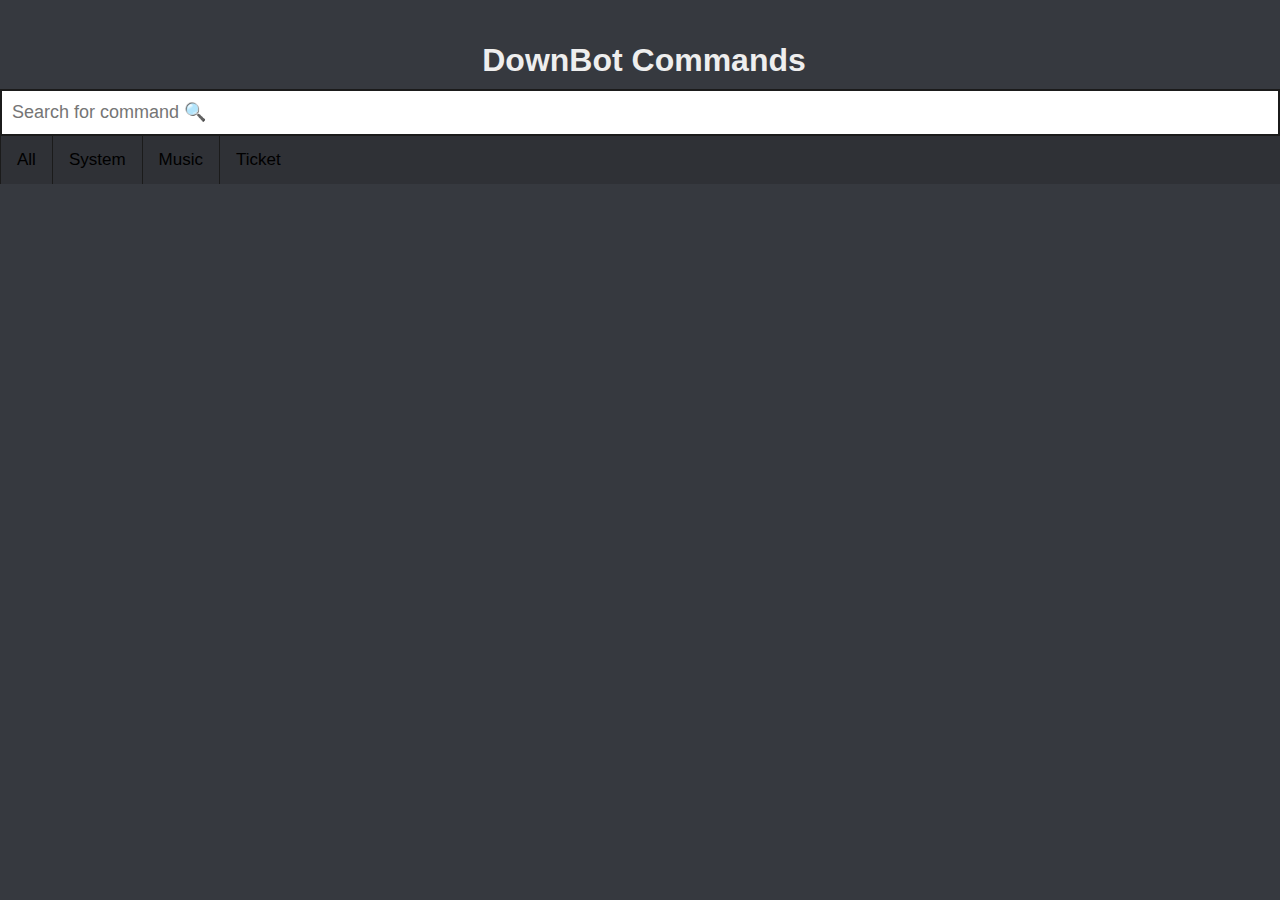
<file: Commands.html>
<!DOCTYPE html>
<html>
<head>
<meta name="viewport" content="width=device-width, initial-scale=1">
<link rel="stylesheet" type="text/css" href="commands.css">
<link rel="icon" type="image/png" href="DownBot.png" />
<title>Downbot Commands</title>
</head>
<body>
<div class="row">
  <div class="left" style="background-color:#36393f;">
    <h2 class="titletext">DownBot Commands</h2>
    <input type="text" id="mySearch" onkeyup="myFunction()" placeholder="Search for command 🔍" title="Type in a category">
    <div class="tab">
      <button class="tablinks" onclick="openCity(event, 'London')">All</button>
      <button class="tablinks" onclick="openCity(event, 'Paris')">System</button>
      <button class="tablinks" onclick="openCity(event, 'Tokyo')">Music</button>
      <button class="tablinks" onclick="openCity(event, 'Cairo')">Ticket</button>
    </div>
    
    <div id="London" class="tabcontent">
      <ul id="myMenu">
        <!--SYSTEM-->
        <li><a href="#"><h2 class="titletext1">@help</h2><span class="title1"> - Show All System Commands</span></a></li>
        <li><a href="#"><h2 class="titletext1">@ping</h2><span class="title1"> - Show Bot Ping</span></a></li>
        <li><a href="#"><h2 class="titletext1">@profile</h2><span class="title1"> - Show Profile Info</span></a></li>
        <li><a href="#"><h2 class="titletext1">@user</h2><span class="title1"> - Show User Info</span></a></li>
        <li><a href="#"><h2 class="titletext1">@server</h2><span class="title1"> - Show Server Info</span></a></li>
        <li><a href="#"><h2 class="titletext1">@servers</h2><span class="title1"> - Show Servers That Uses Downbot</span></a></li>
        <li><a href="#"><h2 class="titletext1">@top</h2><span class="title1"> - Show Top Members</span></a></li>
        <li><a href="#"><h2 class="titletext1">@mute</h2><span class="title1"> - Mute A Member From Text Channels</span></a></li>
        <li><a href="#"><h2 class="titletext1">@unmute</h2><span class="title1"> - Unmute A Member From Text Channels</span></a></li>
        <li><a href="#"><h2 class="titletext1">@move</h2><span class="title1"> - Moves a member to a voice channel.</span></a></li>
        <li><a href="#"><h2 class="titletext1">@lock</h2><span class="title1"> - Disables @everyone from sending messages in specific channel.</span></a></li>
        <li><a href="#"><h2 class="titletext1">@unlock</h2><span class="title1"> - Removes denied sending messages from @everyone in specific channel.</span></a></li>
        <li><a href="#"><h2 class="titletext1">@clear</h2><span class="title1"> - Clear Messages From Channel</span></a></li>
        <li><a href="#"><h2 class="titletext1">@ban</h2><span class="title1"> - Bans A Member</span></a></li>
        <li><a href="#"><h2 class="titletext1">@unban</h2><span class="title1"> - Unbans A Member</span></a></li>
        <li><a href="#"><h2 class="titletext1">@kick</h2><span class="title1"> - Kick A member</span></a></li>
        <li><a href="#"><h2 class="titletext1">@coins</h2><span class="title1"> - Show How Many Coins You Have</span></a></li>
        <li><a href="#"><h2 class="titletext1">@daily</h2><span class="title1"> - Give You A Bit Of Coins Every 24H</span></a></li>
        <li><a href="#"><h2 class="titletext1">@roles</h2><span class="title1"> - Show All Roles</span></a></li>
        <li><a href="#"><h2 class="titletext1">@avatar</h2><span class="title1"> - Show Profile Photo Of A Member</span></a></li>
        <li><a href="#"><h2 class="titletext1">@rerole</h2><span class="title1"> - Take A Role</span></a></li>
        <li><a href="#"><h2 class="titletext1">@date</h2><span class="title1"> - Give Info Of Date</span></a></li>
        <li><a href="#"><h2 class="titletext1">@changelanguage</h2><span class="title1"> - Change Language Of The Bot</span></a></li>
        <!--MUSIC-->
        <li><a href="#"><h2 class="titletext1">m@help</h2><span class="title1"> - Show All Music Commands</span></a></li>
        <li><a href="#"><h2 class="titletext1">m@play</h2><span class="title1"> - Play Music</span></a></li>
        <li><a href="#"><h2 class="titletext1">m@skip</h2><span class="title1"> - Skip The Current Music</span></a></li>
        <li><a href="#"><h2 class="titletext1">m@stop</h2><span class="title1"> - Stop The Current Music</span></a></li>
        <li><a href="#"><h2 class="titletext1">m@pause</h2><span class="title1"> - Pause Current Music</span></a></li>
        <li><a href="#"><h2 class="titletext1">m@resume</h2><span class="title1"> - Resume The Paused Music</span></a></li>
        <li><a href="#"><h2 class="titletext1">m@volume</h2><span class="title1"> - Change The Music Volume</span></a></li>
        <li><a href="#"><h2 class="titletext1">m@queue</h2><span class="title1"> - Show The Music Queue</span></a></li>
        <li><a href="#"><h2 class="titletext1">m@repeat</h2><span class="title1"> - Turn On / Off Repeat Mode</span></a></li>
        <li><a href="#"><h2 class="titletext1">m@forceskip</h2><span class="title1"> - Force Skip The Current Music</span></a></li>
        <li><a href="#"><h2 class="titletext1">m@skipto</h2><span class="title1"> - Skip To Specific Music</span></a></li>
        <li><a href="#"><h2 class="titletext1">m@nowplaying</h2><span class="title1"> - Show The Current Playing Music</span></a></li>
        <!--TICKET-->
        <li><a href="#"><h2 class="titletext1">t@help</h2><span class="title1"> - Show All Ticket Commands</span></a></li>
        <li><a href="#"><h2 class="titletext1">t@open</h2><span class="title1"> - Open New Ticket</span></a></li>
        <li><a href="#"><h2 class="titletext1">t@close</h2><span class="title1"> - Close Your Ticket</span></a></li>
        <li><a href="#"><h2 class="titletext1">t@changelanguage</h2><span class="title1"> - Change Language Of The Bot</span></a></li>
      </ul>
    </div>
    
    <div id="Paris" class="tabcontent">
      <ul id="myMenu">
        <!--SYSTEM-->
        <li><a href="#"><h2 class="titletext1">@help</h2><span class="title1"> - Show All System Commands</span></a></li>
        <li><a href="#"><h2 class="titletext1">@ping</h2><span class="title1"> - Show Bot Ping</span></a></li>
        <li><a href="#"><h2 class="titletext1">@profile</h2><span class="title1"> - Show Profile Info</span></a></li>
        <li><a href="#"><h2 class="titletext1">@user</h2><span class="title1"> - Show User Info</span></a></li>
        <li><a href="#"><h2 class="titletext1">@server</h2><span class="title1"> - Show Server Info</span></a></li>
        <li><a href="#"><h2 class="titletext1">@servers</h2><span class="title1"> - Show Servers That Uses Downbot</span></a></li>
        <li><a href="#"><h2 class="titletext1">@top</h2><span class="title1"> - Show Top Members</span></a></li>
        <li><a href="#"><h2 class="titletext1">@mute</h2><span class="title1"> - Mute A Member From Text Channels</span></a></li>
        <li><a href="#"><h2 class="titletext1">@unmute</h2><span class="title1"> - Unmute A Member From Text Channels</span></a></li>
        <li><a href="#"><h2 class="titletext1">@move</h2><span class="title1"> - Moves a member to a voice channel.</span></a></li>
        <li><a href="#"><h2 class="titletext1">@lock</h2><span class="title1"> - Disables @everyone from sending messages in specific channel.</span></a></li>
        <li><a href="#"><h2 class="titletext1">@unlock</h2><span class="title1"> - Removes denied sending messages from @everyone in specific channel.</span></a></li>
        <li><a href="#"><h2 class="titletext1">@clear</h2><span class="title1"> - Clear Messages From Channel</span></a></li>
        <li><a href="#"><h2 class="titletext1">@ban</h2><span class="title1"> - Bans A Member</span></a></li>
        <li><a href="#"><h2 class="titletext1">@unban</h2><span class="title1"> - Unbans A Member</span></a></li>
        <li><a href="#"><h2 class="titletext1">@kick</h2><span class="title1"> - Kick A member</span></a></li>
        <li><a href="#"><h2 class="titletext1">@coins</h2><span class="title1"> - Show How Many Coins You Have</span></a></li>
        <li><a href="#"><h2 class="titletext1">@daily</h2><span class="title1"> - Give You A Bit Of Coins Every 24H</span></a></li>
        <li><a href="#"><h2 class="titletext1">@roles</h2><span class="title1"> - Show All Roles</span></a></li>
        <li><a href="#"><h2 class="titletext1">@avatar</h2><span class="title1"> - Show Profile Photo Of A Member</span></a></li>
        <li><a href="#"><h2 class="titletext1">@rerole</h2><span class="title1"> - Take A Role</span></a></li>
        <li><a href="#"><h2 class="titletext1">@date</h2><span class="title1"> - Give Info Of Date</span></a></li>
        <li><a href="#"><h2 class="titletext1">@changelanguage</h2><span class="title1"> - Change Language Of The Bot</span></a></li>
      </ul>
    </div>
    
    <div id="Tokyo" class="tabcontent">
      <ul id="myMenu">
        <li><a href="#"><h2 class="titletext1">m@help</h2><span class="title1"> - Show All Music Commands</span></a></li>
        <li><a href="#"><h2 class="titletext1">m@play</h2><span class="title1"> - Play Music</span></a></li>
        <li><a href="#"><h2 class="titletext1">m@skip</h2><span class="title1"> - Skip The Current Music</span></a></li>
        <li><a href="#"><h2 class="titletext1">m@stop</h2><span class="title1"> - Stop The Current Music</span></a></li>
        <li><a href="#"><h2 class="titletext1">m@pause</h2><span class="title1"> - Pause Current Music</span></a></li>
        <li><a href="#"><h2 class="titletext1">m@resume</h2><span class="title1"> - Resume The Paused Music</span></a></li>
        <li><a href="#"><h2 class="titletext1">m@volume</h2><span class="title1"> - Change The Music Volume</span></a></li>
        <li><a href="#"><h2 class="titletext1">m@queue</h2><span class="title1"> - Show The Music Queue</span></a></li>
        <li><a href="#"><h2 class="titletext1">m@repeat</h2><span class="title1"> - Turn On / Off Repeat Mode</span></a></li>
        <li><a href="#"><h2 class="titletext1">m@forceskip</h2><span class="title1"> - Force Skip The Current Music</span></a></li>
        <li><a href="#"><h2 class="titletext1">m@skipto</h2><span class="title1"> - Skip To Specific Music</span></a></li>
        <li><a href="#"><h2 class="titletext1">m@nowplaying</h2><span class="title1"> - Show The Current Playing Music</span></a></li>
        <!--TICKET-->
      </ul>
    </div>
    
    <div id="Cairo" class="tabcontent">
      <ul id="myMenu">
        <li><a href="#"><h2 class="titletext1">t@help</h2><span class="title1"> - Show All Ticket Commands</span></a></li>
        <li><a href="#"><h2 class="titletext1">t@open</h2><span class="title1"> - Open New Ticket</span></a></li>
        <li><a href="#"><h2 class="titletext1">t@close</h2><span class="title1"> - Close Your Ticket</span></a></li>
        <li><a href="#"><h2 class="titletext1">t@changelanguage</h2><span class="title1"> - Change Language Of The Bot</span></a></li>
      </ul>
    </div>
    

  </div>
<script>
function myFunction() {
  var input, filter, ul, li, a, i;
  input = document.getElementById("mySearch");
  filter = input.value.toUpperCase();
  ul = document.getElementById("myMenu");
  li = ul.getElementsByTagName("li");
  for (i = 0; i < li.length; i++) {
    a = li[i].getElementsByTagName("a")[0];
    if (a.innerHTML.toUpperCase().indexOf(filter) > -1) {
      li[i].style.display = "";
    } else {
      li[i].style.display = "none";
    }
  }
}
</script>
<script>
  function openCity(evt, cityName) {
    var i, tabcontent, tablinks;
    tabcontent = document.getElementsByClassName("tabcontent");
    for (i = 0; i < tabcontent.length; i++) {
      tabcontent[i].style.display = "none";
    }
    tablinks = document.getElementsByClassName("tablinks");
    for (i = 0; i < tablinks.length; i++) {
      tablinks[i].className = tablinks[i].className.replace(" active", "");
    }
    document.getElementById(cityName).style.display = "block";
    evt.currentTarget.className += " active";
  }
  </script>

</body>
</html>
</file>
<file: Style.css>
@import url(
    'https://fonts.googleapis.com/css2?family=Poppins:wght@200;300;400;500;600;700;800;900&display=swap');

*{
    margin: 0;
    padding: 0;
    box-sizing: border-box;
    font-family: 'Poppins', sans-serif;
    scroll-behavior: smooth;
}

body{
    background: #111;
}

section{
    position: relative;
    padding: 100px;
}
.header{
    padding: 0px;
    padding-bottom: 50px;
}
header{
    position: fixed;
    top: 0;
    left: 0;
    padding: 0 100px;
    background: #262626;
    width: 100%;
    box-sizing: border-box;
    z-index: 1000000;
}
header .logo{
    color: #fff;
    height: 50px;
    line-height: 50px;
    font-size: 24px;
    float: left;
    font-weight: bold;
}
header nav{
    float: right;
}
header nav ul{
    margin: 0;
    padding: 0;
    display: flex;
}
header nav ul li{
    list-style: none;
}
header nav ul li a{
    height: 50px;
    line-height: 50px;
    padding: 0 20px;
    color: #fff;
    text-decoration: none;
    display: block;
}
header nav ul li a:hover,
header nav ul li a.active{
    color: #fff;
    background: #2196f3;
    transition: 0.5s;
}
.menu-toggle{
    color: #fff;
    float: right;
    line-height: 50px;
    font-size: 24px;
    cursor: pointer;
    display: none;
}
/* .header{
    position: absolute;
    top: 0;
    left: 0;
    z-index: 1000000;
    display: flex;
    justify-content: space-between;
    width: 100%;
    padding-top: 20px;
    padding-bottom: 20px;
    height: 88px;
}
.header .logo{
    color: #fff;
    text-decoration: none;
    font-size: 1.2em;
}
.header .toggle img{
    max-width: 40px;
    cursor: pointer;
} */
.banner{
    position: relative;
    width: 100%;
    min-height: 100vh;
    display: flex;
    justify-content: center;
    align-items: center;
}
.banner:before{
    content: '';
    position: absolute;
    bottom: 0;
    left: 0;
    width: 100%;
    height: 400px;
    z-index: 1;
    background: linear-gradient(to top,#111,transparent);
}
.banner .content{
    position: relative;
    max-width: 900px;
    text-align: center;
    z-index: 1;
}
.banner .content h2{
    color: #fff;
    font-size: 5em;
}
.banner .content p{
    color: #fff;
    font-size: 1.2em;
}
.btn{
    position: relative;
    display: inline-block;
    margin-top: 30px;
    padding: 10px 30px;
    background: #fff;
    color: #333;
    text-decoration: none;
}
.fitbg{
    position: absolute;
    top: 0;
    left: 0;
    width: 100%;
    height: 100%;
    object-fit: cover;
    opacity: 0.8;
}
.about{
    position: relative;
    width: 100%;
    display: flex;
    justify-content: center;
    align-items: center;
    padding-left: 15px;
    padding-right: 0px;
    margin-right: 0px;
}
.about .contentbx{
    min-width: 50%;
    width: 50%;
    text-align: end;
    padding-right: 40px;
}
.titletext{
    font-weight: 600;
    color: #fff;
    font-size: 2em;
    margin-bottom: 10px;
}
.text{
    color: #fff;
    font-size: 1em;
}
.about .imgbx{
    position: relative;
    min-width: 500px;
    width: 50%;
    min-height: 500px;
}
.banner3{
    position: relative;
    width: 100%;
    min-height: 100vh;
    display: flex;
    justify-content: center;
    align-items: center;
}
.banner3:before{
    content: '';
    position: absolute;
    bottom: 0;
    left: 0;
    width: 100%;
    height: 400px;
    z-index: 1;
    background: linear-gradient(to top,#111,transparent);
}
.banner3:after{
    content: '';
    position: absolute;
    top: 0;
    left: 0;
    width: 100%;
    height: 400px;
    z-index: 1;
    background: linear-gradient(to bottom,#111,transparent);
}
html::-webkit-scrollbar {
    width: 10px;
    height: 30px;
  }
  html::-webkit-scrollbar-thumb {
    background: linear-gradient(180deg,#312e2b,#080808);
    border-radius: 30px;
    box-shadow: inset 2px 2px 2px hsla(0,0%,100%,.25), inset -2px -2px 2px rgba(0,0,0,.25);
  }
  html::-webkit-scrollbar-track {
    background: linear-gradient(90deg,transparent,transparent 1px,transparent,transparent)
  };
/*
.header {
    overflow: hidden;
    background-color: #f1f1f1;
    padding: 20px 10px;
  }
  
  /* Style the header links 
  .header a {
    float: left;
    color: black;
    text-decoration: none;
    font-size: 18px;
    line-height: 25px;
    border-radius: 4px;
  }
  .header-right a {
    float: left;
    color: black;
    padding: 12px;
    text-decoration: none;
    font-size: 18px;
    line-height: 25px;
    border-radius: 4px;
  }
  
  /* Style the logo link (notice that we set the same value of line-height and font-size to prevent the header to increase when the font gets bigger 
  .header a.logo {
    font-size: 25px;
    font-weight: bold;
  }
  
  /* Change the background color on mouse-over 
  
  /* Style the active/current link
  .header a.active {
    background-color: dodgerblue;
    color: white;
  }
  
  /* Float the link section to the right 
  .header-right {
    float: right;
  }
  .header-right a:hover {
    background-color: #ddd;
    color: black;
  }
  .header-right a.active {
    background-color: dodgerblue;
    color: white;
  }
  */
  /* Add media queries for responsiveness - when the screen is 500px wide or less, stack the links on top of each other */
  @media screen and (max-width: 500px) {
    header a {
      float: none;
      display: block;
      text-align: left;
    }
    .header-right {
      float: none;
    }
    .layer{
        width: 500px;
    }
    .h2start{
        max-width: 500px;
    }
  }

  .main-nav{
    position:fixed;
    top:0;
    display:none;
    width: 100%;
    min-height: 54px;
    z-index:99;
    }
    
    .navbar {
    border-radius: 0px;
    min-height: 54px;
    margin-bottom: 0px;
    width: 100%;
    z-index:99;
    border:none;
    }
    a.navbar-brand {
    float: left;
    height: inherit;
    padding: 3px 15px;
    font-size: 18px;
    line-height: 48px;
    color:#fff;
    }
    .navbar-inverse .navbar-brand {
    color:#fff;
    }
    .navbar-nav > li > a {
    padding-top: 16px;
    padding-bottom: 13px;
    border-bottom:5px solid transparent;
    font-size:14px;
    text-transform:uppercase;
    }
    
    .navbar-inverse .navbar-nav > li > a {
    color: #fff;
    }
    .navbar-inverse .navbar-nav > li.current > a {
    text-decoration:none;
    }
    .navbar-nav > li.current > a, .navbar-inverse .navbar-nav > li > a:hover{
    background:rgba(255,255,255,0.1);
    }


.navimg{
    width: 25%;
    height: 100%;
    padding: 0;
    margin: 0;
}

.destination{
    text-align: center;
}
.destination .content{
    text-align: center;
}
.destination .destinationList{
    position: relative;
    display: flex;
    justify-content: center;
    align-items: center;
    flex-wrap: wrap;
    margin-top: 40px;
}
.destination .destinationList .box{
    position: relative;
    min-width: 350px;
    height: 540px;
    background: #191919;
    transition: 0.5s;
    margin: 10px;
}
.destination .destinationList:hover .box{
    opacity: 0.2;
}
.destination .destinationList .box:hover{
    opacity: 1;
}
.destination .destinationList .box .imgbx{
    position: relative;
    width: 100%;
    height: 400px;
}
.destination .destinationList .box .content{
    width: 100%;
    height: 80px;
    display: flex;
    justify-content: center;
    align-items: center;
    display: block;
}
.destination .destinationList .box .content h2{
    color: #fff;
    font-weight: 500;
    line-height: 1.2em;
    padding-top: 10px;
}
.destination .destinationList .box .content h2 span{
    font-size: 0.8em;
    font-weight: 300;
    opacity: 0.5;
}

.footer{
    display: flex;
    justify-content: center;
    align-items: center;
    flex-direction: column;
}
.footer .sci{
    position: relative;
    display: flex;
}
.footer .sci li{
    list-style: none;
}
.footer .sci li a{
    text-decoration: none;
    margin: 0 20px;
}
.footer .sci li a img{
    filter: invert(1);
    max-width: 40px;
}
.copyrighttext{
    margin-top: 20px;
    color: #fff;
    font-size: 18px;
    font-weight: 300;
    color: #666;
    text-align: center;
}
.copyrighttext a{
    color: darkred;
    text-decoration: none;
}


.body{
    background: #fff;
    font-family: Helvetica Neue, Helvetica, sans-serif;
    font-size: 14px;
    color: #000;
    display: flex;
    justify-content: center;
    align-items: center;
}
.swiper-container{
    width: 100%;
    padding-top: 50px;
    padding-bottom: 50px;
    z-index: 100000;
}
.swiper-slide{
    background-position: center;
    background-size: cover;
    width: 300px;
    height: 300px;
    background: red;
    z-index: 100000;
}


/* .banner2{
    position: relative;
    width: 100%;
    min-height: 100vh;
    display: flex;
    justify-content: center;
    align-items: center;
}
.banner2:before{
    content: '';
    position: absolute;
    bottom: 0;
    left: 0;
    width: 100%;
    height: 400px;
    z-index: 1;
    background: linear-gradient(to top,#111,transparent);
}
.banner2:after{
    content: '';
    position: absolute;
    top: 0;
    left: 0;
    width: 100%;
    height: 400px;
    z-index: 1;
    background: linear-gradient(to bottom,#111,transparent);
} */
/* .section{
    display: flex;
    justify-content: center;
    align-items: center;
    min-height: 100vh;
    background: #101010;
} */
.container{
    position: relative;
    width: 900px;
    display: flex;
    justify-content: space-around;
}
.container .card{
    position: relative;
    width: 250px;
    background: linear-gradient(0deg,#1b1b1b,#222,#1b1b1b);
    display: flex;
    justify-content: center;
    align-items: center;
    height: 300px;
    border-radius: 4px;
    text-align: center;
    overflow: hidden;
    transition: 0.5s;
    z-index: 100000;
}
.container .card:hover{
    transform: translateY(-10px);
    box-shadow: 0 15px 35px rgba(0, 0, 0, .5);
}
.container .card:before{
    content: '';
    position: absolute;
    top: 0;
    left: -50%;
    width: 100%;
    height: 100%;
    background: rgba(255, 255, 255, .03);
    pointer-events: none;
    z-index: 1;
}
.percent{
    position: relative;
    width: 150px;
    height: 150px;
    border-radius: 50%;
    box-shadow: inset 0 0 50px #000;
    background: #222;
    z-index: 1000;
}
.percent .number{
    position: absolute;
    top: 0;
    left: 0;
    width: 100%;
    height: 100%;
    display: flex;
    justify-content: center;
    align-items: center;
    border-radius: 50%;
}
.percent .number h2{
    color: #777;
    font-weight: 700;
    font-size: 40px;
    transition: 0.5s;
}
.card:hover .percent .number h2{
    color: #fff;
    font-size: 60px;
}
.percent .number h2 span{
    font-size: 24px;
    color: #777;
    transition: 0.5s;
}
.card:hover .percent .number h2 span{
    color: #fff;
}
.text{
    position: relative;
    color: #777;
    font-weight: 700;
    font-size: 18px;
    letter-spacing: 1px;
    text-transform: uppercase;
    transition: 0.5s;
    margin-top: 20px;
}
.card:hover .text{
    color: #fff;
}
svg{
    position: relative;
    width: 150px;
    height: 150px;
    z-index: 1000;
}
svg circle{
    width: 100%;
    height: 100%;
    fill: none;
    stroke: #191919;
    stroke-width: 10;
    stroke-linecap: round;
    transform: translate(5px,5px);
}
svg circle:nth-child(2){
    stroke-dasharray: 440;
    stroke-dashoffset: 440;
}
.card1 svg circle:nth-child(2){
    stroke-dashoffset: calc(440 - (440 * 38) / 100);
    stroke: #00ff43;
}
.card2 svg circle:nth-child(2){
    stroke-dashoffset: calc(440 - (440 * 62) / 100);
    stroke: #00a1ff;
}
.card3 svg circle:nth-child(2){
    stroke-dashoffset: calc(440 - (440 * 90) / 100);
    stroke: #ff04f7;   
}
.card4 svg circle:nth-child(2){
    stroke-dashoffset: calc(440 - (440 * 10) / 100);
    stroke: #a52a2a;
}
.a{
    margin-top: 10%;
    position: relative;
    display: inline-block;
    padding: 10px 30px;
    color: #2196f3;
    text-transform: uppercase;
    letter-spacing: 4px;
    text-decoration: none;
    font-size: 16px;
    border-radius: 30px;
    overflow: hidden;
    transition-delay: 1s;
    transition: 0.2s;
}
.a:hover{
    color: #255784;
    background: #2196f3;
    box-shadow: 0 0 10px #2196f3,0 0 40px #2196f3,0 0 80px #2196f3;
    transition-delay: 1s;
}
/* can cut from here */
.a span{
    position: absolute;
    display: block;
}
.a span:nth-child(1){
    top: 0;
    left: -100%;
    width: 100%;
    height: 2px;
    background: linear-gradient(90deg,transparent,#2196f3);
}
.a:hover span:nth-child(1){
    left: 100%;
    transition: 1s;
}
.a span:nth-child(3){
    bottom: 0;
    right: -100%;
    width: 100%;
    height: 2px;
    background: linear-gradient(270deg,transparent,#2196f3);
}
.a:hover span:nth-child(3){
    right: 100%;
    transition: 1s;
    transition-delay: 0.5s;
}
.a span:nth-child(2){
    top: -100%;
    right: 0;
    width: 2px;
    height: 100%;
    background: linear-gradient(180deg,transparent,#2196f3);
}
.a:hover span:nth-child(2){
    top: 100%;
    transition: 1s;
    transition-delay: 0.25s;
}
.a span:nth-child(4){
    bottom: -100%;
    left: 0;
    width: 2px;
    height: 100%;
    background: linear-gradient(360deg,transparent,#2196f3);
}
.a:hover span:nth-child(4){
    bottom: 100%;
    transition: 1s;
    transition-delay: 0.75s;
}

.title1{
    font-weight: 600;
    color: #fff;
    font-size: 2em;
    margin-bottom: 10px;
    z-index: 100;
    display: flex;
    padding-right: 20px;
}
.banner2{
    display: flex;
    justify-content: center;
    align-items: center;
    min-height: 100vh;
    background: #101010;
}
.banner2:before{
    content: '';
    position: absolute;
    bottom: 0;
    left: 0;
    width: 100%;
    height: 250px;
    z-index: 1;
    background: linear-gradient(to top,#111,transparent);
}
.banner2:after{
    content: '';
    position: absolute;
    top: 0;
    left: 0;
    width: 100%;
    height: 250px;
    z-index: 1;
    background: linear-gradient(to bottom,#111,transparent);
}
.sectionpara{
    position: relative;
    width: 100%;
    height: 100vh;
    overflow: hidden;
    display: flex;
    justify-content: center;
    align-items: center;
}
.sectionpara img{
    position: absolute;
    top: 0;
    left: 0;
    width: 100%;
    height: 100%;
    object-fit: cover;
}
.sectionpara h2{
    position: relative;
    color: #fff;
    font-size: 12em;
}
.sectionleaves{
    position: relative;
    width: 100%;
    height: 100vh;
    overflow: hidden;
    display: flex;
    justify-content: center;
    align-items: center;
}
.sectionleaves .set{
    position: absolute;
    width: 100%;
    height: 100%;
    top: 0;
    left: 0;
}
.sectionleaves .set div{
    position: absolute;
    display: block;
}
.sectionleaves .set div:nth-child(1){
    left: 20%;
    animation: animate 15s linear infinite;
    animation-delay: -7s;
}
.sectionleaves .set div:nth-child(2){
    left: 50%;
    animation: animate 20s linear infinite;
    animation-delay: -5s;
}
.sectionleaves .set div:nth-child(3){
    left: 70%;
    animation: animate 20s linear infinite;
    animation-delay: 0;
}
.sectionleaves .set div:nth-child(4){
    left: 0;
    animation: animate 15s linear infinite;
    animation-delay: -5s;
}
.sectionleaves .set div:nth-child(5){
    left: 85%;
    animation: animate 18s linear infinite;
    animation-delay: -10s;
}
.sectionleaves .set div:nth-child(6){
    left: 0;
    animation: animate 12s linear infinite;
}
.sectionleaves .set div:nth-child(7){
    left: 15%;
    animation: animate 14s linear infinite;
}
.sectionleaves .set div:nth-child(8){
    left: 60%;
    animation: animate 15s linear infinite;
}
@keyframes animate{
    0%{
        opacity: 0;
        top: -10%;
        transform: translateX(20px) rotate(0deg);
    }
    10%{
        opacity: 1;
    }
    20%{
        transform: translateX(-20px) rotate(45deg);
    }
    40%{
        transform: translateX(-20px) rotate(90deg);
    }
    60%{
        transform: translateX(20px) rotate(180deg);
    }
    80%{
        transform: translateX(-20px) rotate(180deg);
    }
    100%{
        top: 110%;
        transform: translateX(-20px) rotate(225deg);
    }
}
.set2{
    transform: scale(2) rotateY(180deg);
    filter: blur(2px);
}
.set3{
    transform: scale(0.8) rotateX(180deg);
    filter: blur(4px);
}
.sectionabout{
    display: flex;
    justify-content: center;
    align-items: center;
    flex-wrap: wrap;
    transform-style: preserve-3d;
    width: 1100px;
}
.sectionabout .cardabout{
    position: relative;
    width: 320px;
    height: 320px;
    margin: 20px;
    transform-style: preserve-3d;
    perspective: 1000px;
}
.sectionabout .cardabout .boxabout{
    position: absolute;
    top: 0;
    left: 0;
    width: 100%;
    height: 100%;
    transform-style: preserve-3d;
    transition: 1s ease;
}
.sectionabout .cardabout:hover .boxabout{
    transform: rotateY(180deg);
}
.sectionabout .cardabout .boxabout .imgbxabout{
    position: absolute;
    top: 0;
    left: 0;
    width: 100%;
    height: 100%;
}
.sectionabout .cardabout .boxabout .imgbxabout img{
    position: absolute;
    top: 0;
    left: 0;
    width: 100%;
    height: 100%;
    object-fit: cover;
}
.sectionabout .cardabout .boxabout .contentbxabout{
    position: absolute;
    top: 0;
    left: 0;
    width: 100%;
    height: 100%;
    background: #333;
    backface-visibility: hidden;
    display: flex;
    justify-content: center;
    align-items: center;
    transform-style: preserve-3d;
    transform: rotateY(180deg);
}
.sectionabout .cardabout .boxabout .contentbxabout div{
    transform-style: preserve-3d;
    padding: 20px;
    background: linear-gradient(45deg,#fe0061,#ffeb3b);
    transform: translateZ(100px);
}
.sectionabout .cardabout .boxabout .contentbxabout div h2{
    color: #fff;
    font-size: 20px;
    letter-spacing: 1px;
}
.sectionabout .cardabout .boxabout .contentbxabout div p{
    color: #fff;
    font-size: 16px;
}
.cardinvite{
    margin: 10px;
    position: relative;
    width: 320px;
    height: 420px;
    background: #122936;
    border-radius: 20px;
    overflow: hidden;
}
.cardinvite::before{
    content: '';
    position: absolute;
    top: -50%;
    width: 100%;
    height: 100%;
    background: #2196f3;
    transform: skewY(345deg);
    transition: 0.5s;
}
.cardinvite:hover::before{
    top: -70%;
    transform: skewY(390deg);
}
.cardinvite::after{
    content: 'DBTM';
    position: absolute;
    bottom: 0;
    left: 0;
    font-weight: 600;
    font-size: 8em;
    color: rgba(0, 0, 0, 0.1);
}
.cardinvite .imgbxinvite{
    position: relative;
    width: 100%;
    display: flex;
    justify-content: center;
    align-items: center;
    padding-top: 20px;
    z-index: 1;
}
.cardinvite .imgbxinvite img{
    max-width: 100%;
    transition: 0.5s;
}
.cardinvite:hover .imgbxinvite img{
    max-width: 50%;
}
.cardinvite .contentbxinvite{
    position: relative;
    padding: 20px;
    display: flex;
    justify-content: center;
    align-items: center;
    flex-direction: column;
    z-index: 1;
}
.cardinvite .contentbxinvite h3{
    font-size: 18px;
    color: #fff;
    margin-top: 30px;
    font-weight: 700;
    text-transform: uppercase;
    letter-spacing: 1px;
}

.cardinvite .contentbxinvite .a{
    margin-top: 10%;
    position: relative;
    display: inline-block;
    padding: 10px 30px;
    color: #fff;
    text-transform: uppercase;
    letter-spacing: 4px;
    text-decoration: none;
    font-size: 16px;
    overflow: hidden;
    top: 200px;
    opacity: 0;
    letter-spacing: 1px;
    transition: 0.5s;
}
.cardinvite:hover .contentbxinvite .a{
    top: 0;
    opacity: 1;
}

.aa{
    margin-top: 10%;
    position: relative;
    display: inline-block;
    padding: 10px 30px;
    color: #2196f3;
    text-transform: uppercase;
    letter-spacing: 4px;
    text-decoration: none;
    font-size: 16px;
    overflow: hidden;
    transition: 0.2s;
}
.aa:hover{
    color: #255784;
    background: #255784;
    box-shadow: 0 0 10px #2196f3,0 0 40px #2196f3,0 0 80px #2196f3;
}

@media (max-width: 912px){
    section{
       padding: 40px;
    }
    .banner .content h2{
        font-size: 2.5em;
    }
    .banner .content p{
        font-size: 2.5em;
    }
    .about{
        flex-direction: column;
    }
    .about .contentbx{
        min-width: 100%;
        width: 100%;
        text-align:  center;
        padding: 0px;
    }
    .about .imgbx{
        min-height: 250px;
    }
    .btn{
        margin-bottom: 30px;
    }
    .destination .destinationList .box{
        position: relative;
        max-width: 350px;
        min-width: initial;
        width: 350px;
        height: 450px;
    }
    .destination .destinationList .box .imgbx{
        height: 320px;
    }
    .footer .sci li a img{
        filter: invert(1);
        max-width: 30px;
    }
    header{
        padding: 0 20px;
    }
    .menu-toggle{
        display: block;
    }
    header nav{
        position: absolute;
        width: 100%;
        height: calc(100vh- 50px);
        background: #333;
        top: 50px;
        left: -100%;
        transition: 0.5s;
    }
    header nav.active{
        left: 0;
    }
    header nav ul{
        display: block;
        text-align: center;
    }
    header nav ul li a{
        border-bottom: 1px solid rgba(0, 0, 0, .2);
    }
    .title12{
        display: none;
    }
    .container{
        display: none;
    }
    .container .card{
        display: none;
    }
    .a{
        margin-top: 18%;
    }
}
@media (max-width: 1024px){
    .a{
        margin-top: 65%;
    }
}
@media (max-width: 890px){
    #h2start{
        font-size: 9em;
    }
    .a{
        margin-top: 20%;
    }
}
@media (max-width: 540px){
    #h2start{
        font-size: 7em;
    }
}
.about{
    position: relative;
    width: 100%;
    display: flex;
    justify-content: center;
    align-items: center;
    padding-left: 15px;
    padding-right: 0px;
    margin-right: 0px;
}
</file>
<file: commands.css>
body {
    font-family: Arial, Helvetica, sans-serif;
    margin: 0;
    padding: 0;
    background: #36393f;
}
  
* {
    box-sizing: border-box;
}
  
/* Create a column layout with Flexbox */
.row {
    display: flex;
}
  
/* Left column (menu) */
.left {
    flex: 35%;
    padding: 15px 0;
}
  
.left h2 {
    padding-left: 8px;
}
  
/* Right column (page content) */
.right {
    flex: 65%;
    padding: 15px;
}
  
/* Style the search box */
#mySearch {
    width: 100%;
    font-size: 18px;
    padding: 11px;
    padding-left: 10px;
    padding-right: 10px;
    border: 2px solid #1b1b1b;
}
  
/* Style the navigation menu inside the left column */
#myMenu {
    list-style-type: none;
    padding: 0;
    margin: 0;
    background-color: #2f3136;
}
  
#myMenu li a {
    border-bottom: 1px solid #1b1b1b;
    padding: 12px;
    text-decoration: none;
    color: white;
    display: block
}
  
#myMenu li a:hover {
    background-color: black;
    color: black;
    box-shadow: 2px 2px;
    transition: 1s;
}
.titletext{
    font-weight: 600;
    color: #eee;
    font-size: 2em;
    margin-bottom: 10px;
    text-align: center;
}
.titletext1{
    font-weight: 600;
    color: #eee;
    font-size: 2em;
    margin-bottom: 10px;
    display: inline-block;
}
.title1{
    font-weight: 600;
    color: #eee;
    font-size: 1em;
    margin-bottom: 10px;
}
/* Style the tab */
.tab {
    overflow: hidden;
    background-color: #2f3136;
  }
  
  /* Style the buttons inside the tab */
  .tab button {
    background-color: inherit;
    float: left;
    border: none;
    outline: none;
    cursor: pointer;
    padding: 14px 16px;
    transition: 0.3s;
    font-size: 17px;
    border-left: 1px solid #1b1b1b;
  }
  
  /* Change background color of buttons on hover */
  .tab button:hover {
    background-color: rgb(207, 78, 78);
  }
  
  /* Create an active/current tablink class */
  .tab button.active {
    background-color: rgb(207, 78, 78);
  }
  
  /* Style the tab content */
  .tabcontent {
    display: none;
    padding: 6px 12px;
    border: 1px solid #ccc;
    border-top: none;
  }
</file>
